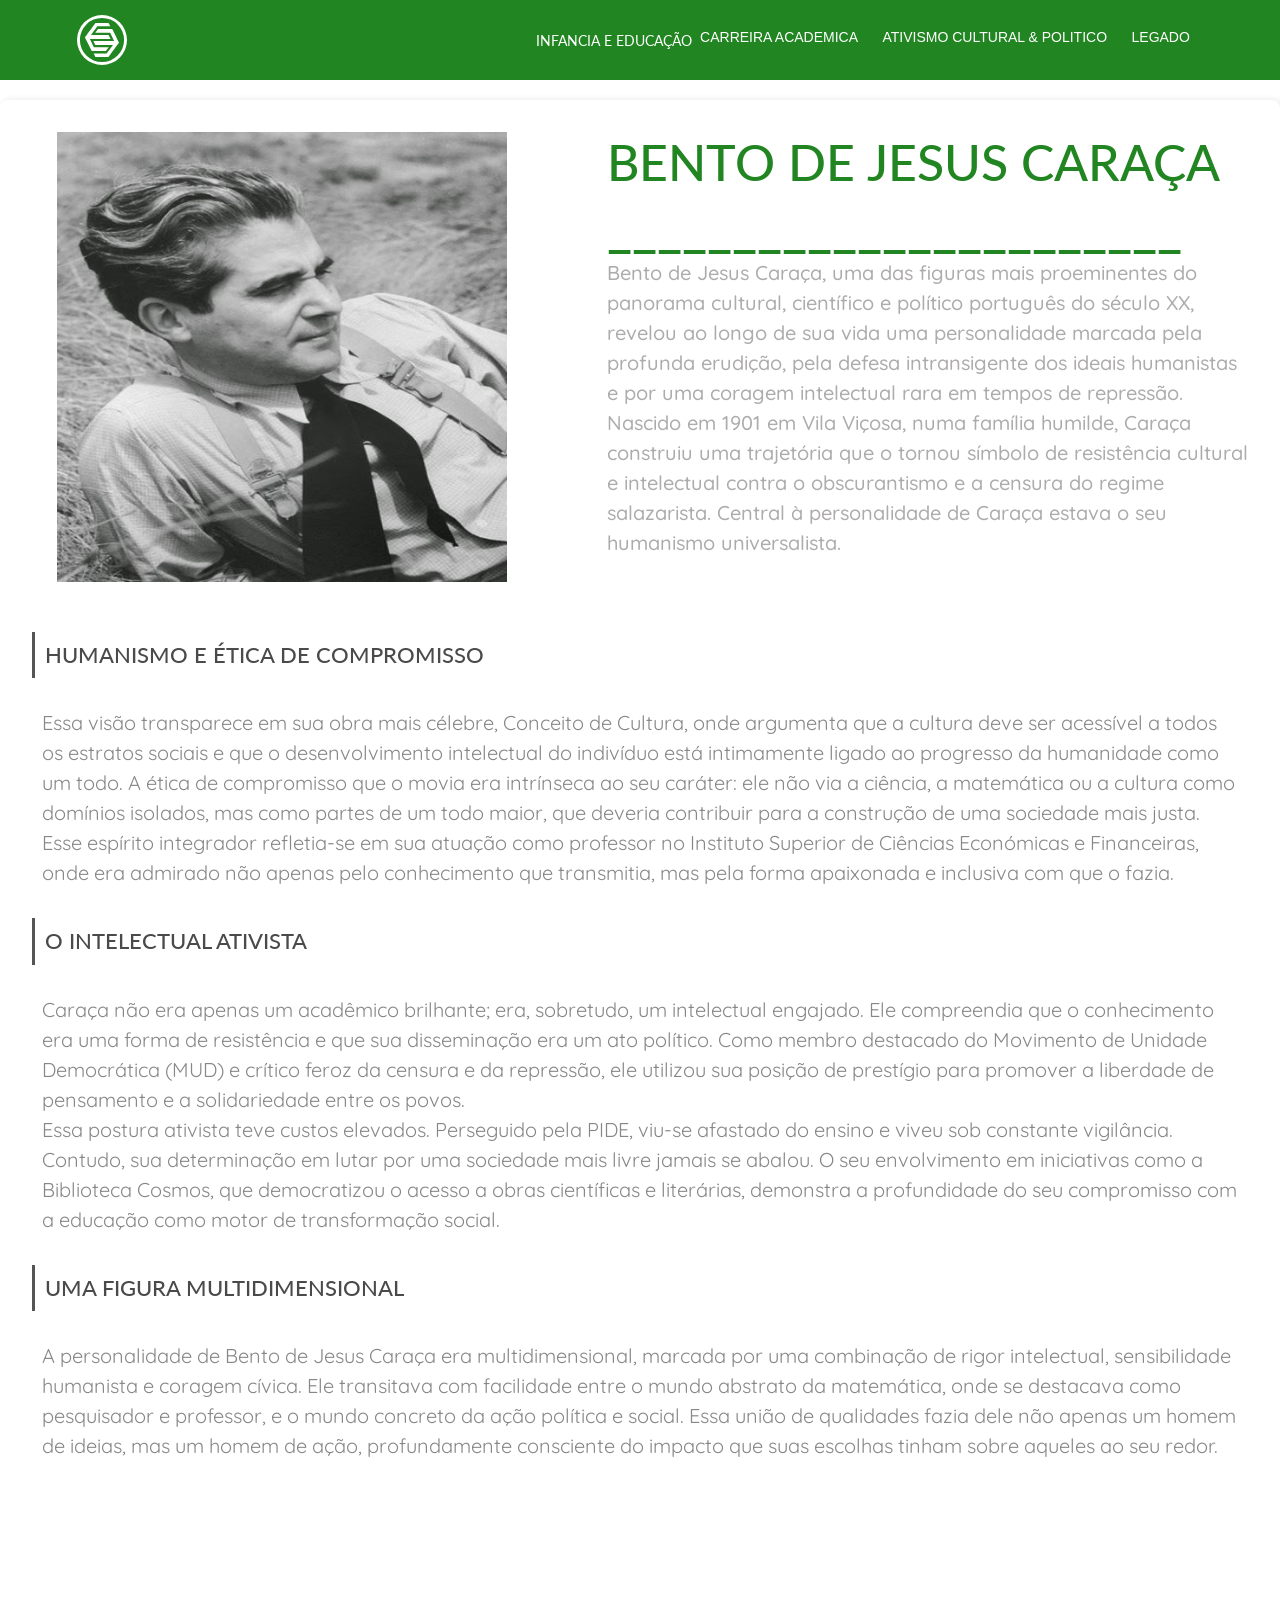
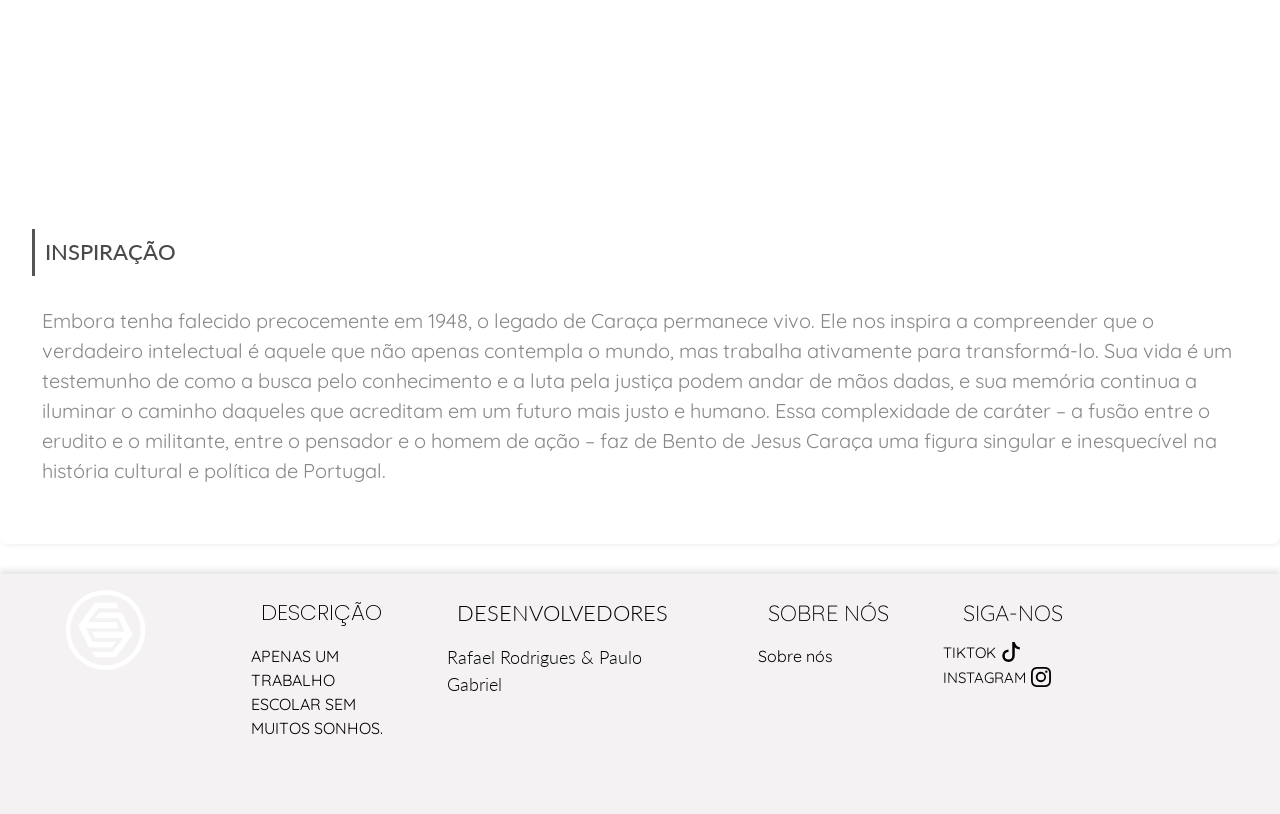
<file: index.html>
<!DOCTYPE html>
<html lang="pt">
<head>
    <meta charset="UTF-8">
    <meta name="viewport" content="width=device-width, initial-scale=1.0">
    <title>BENTO DE JESUS CARAÇA</title>
<link rel="stylesheet" href="footer.css">
<link rel="stylesheet" href="footer_minizado.css">
    <link rel="stylesheet" href="index.css">
    <link rel="shortcut icon" href="epbjc.svg" type="image/x-icon">
    <link href="https://stackpath.bootstrapcdn.com/bootstrap/4.5.2/css/bootstrap.min.css" rel="stylesheet"> <link rel="stylesheet" href="sidebar.css">
     <link rel="stylesheet" href="media_min600.css">
    <link rel="stylesheet" href="media_max600.css">
   <link rel="stylesheet" href="media_1280.css">
    <link href="https://cdnjs.cloudflare.com/ajax/libs/font-awesome/5.15.3/css/all.min.css" rel="stylesheet">
    <style>
 

  #peixe{display:flex;
         width:100%;
       
           font-size:15px;
     #atum2{a{color:#000;}
           margin-left:20px;}
           #atum3{margin-left:20px;
                  
               a{color:#000;}}  
     #atum4{a{color:#000;}}  



        }
.hr{width:260px;
     margin-left:60px;}
        

        #lar {
            padding-left: 750px;
            margin: 20px;
            margin-top: 0;
        }

        nav {
            display: flex;
            align-items: center;
            padding-right: 40px;
            justify-content: space-around;
            text-align: center;
        }

        nav p img {
            cursor: pointer;
            top: 50%;
            left: 8%;
            position: absolute;
            transform: translate(-50%, -50%);
        }

        .cabeçario {
            color: rgb(0, 0, 0);
            text-decoration: none;
            border: 10px;
            padding-bottom: 10px;
            padding: 10px;
            font-size: 14px;
        }

        .cabeçario:hover {
            background-color: rgb(32, 127, 32);
            border-radius: 4px;
        }

        a {
            color: rgb(255, 255, 255);
            text-decoration: none;
        }

a:hover {
            color: rgb(255, 255, 255);
            text-decoration: none;
        }



        h2 {
            font-weight: 400;
            justify-content: center;
            padding: 135px;
        }
    </style>
</head>
<body>
  
     <header id="header">
        <div class="container">
           
           <span id="openBtn">&#9776;</span>
       </div>
       <nav>  <p>
           <a href="index.html">  <img id="cana" src="epbjc.svg" alt=""></a>
           <div id="lar">
                 
                 
               <ul>
                   <li class="dropdown2">
                       <div id="in"><a href="#" class="dropbtn2">INFANCIA E EDUCAÇÃO</a></div>
                      <div class="dropdown-content2">
                       <a href="infancia.html">INFANCIA</a>
                      <a href="educacao.html"> EDUCAÇÃO</a>
                                     </div>
                   </li>
             


                   
                   <il class="cabeçario"> <a href="carreira.html">CARREIRA ACADEMICA</a></il>

                   <il class="cabeçario"> <a href="ativismo.html" target="_top">ATIVISMO CULTURAL & POLITICO</a></il>

                   <il class="cabeçario"> <a href="legado.html">LEGADO</a></il>

                  
                   </ul>
           </div> 
            
       </p>  
       
        
                   
       </nav>
      
   </header>
   
    <main>
         <h1 id="be">BENTO DE JESUS CARAÇA</h1>
        <section id="mam">
            <section id="pri">
    <img id="ha" src="R.jpeg" alt="" >
            </section>
            <section id="pra"> 
                  <img id="ha" src="R.jpeg" alt="" >
            </section>   
            <div id="seg">
                <h1 >BENTO DE JESUS CARAÇA</h1>
                <h2>_______________________</h2>
                <p>
                 
     
                    Bento de Jesus Caraça, uma das figuras mais proeminentes do panorama cultural,   científico e político português do século XX, revelou ao longo de sua vida uma personalidade marcada pela profunda erudição,  pela defesa intransigente dos ideais humanistas e por uma coragem intelectual rara em tempos de repressão.  Nascido em 1901 em Vila Viçosa, numa família humilde, Caraça construiu uma trajetória que o tornou símbolo de resistência cultural  e intelectual contra o obscurantismo e a censura do regime salazarista.
                
               
                   Central à personalidade de Caraça estava o seu humanismo universalista.
                </p>
            </div>
        </section>

        <div id="tri">
            <h3>HUMANISMO E ÉTICA DE COMPROMISSO</h3>
            <p>
                Essa visão transparece em sua obra mais célebre, Conceito de Cultura, onde argumenta que a cultura deve ser acessível a todos os estratos sociais e que o desenvolvimento intelectual do indivíduo está intimamente ligado ao progresso da humanidade como um todo.
    
                A ética de compromisso que o movia era intrínseca ao seu caráter: ele não via a ciência, a matemática ou a cultura como domínios isolados, mas como partes de um todo maior, que deveria contribuir para a construção de uma sociedade mais justa. Esse espírito integrador refletia-se em sua atuação como professor no Instituto Superior de Ciências Económicas e Financeiras, onde era admirado não apenas pelo conhecimento que transmitia, mas pela forma apaixonada e inclusiva com que o fazia.
            </p>
            <h3>O INTELECTUAL ATIVISTA</h3>
            <p>
                Caraça não era apenas um acadêmico brilhante; era, sobretudo, um intelectual engajado. Ele compreendia que o conhecimento era uma forma de resistência e que sua disseminação era um ato político. Como membro destacado do Movimento de Unidade Democrática (MUD) e crítico feroz da censura e da repressão, ele utilizou sua posição de prestígio para promover a liberdade de pensamento e a solidariedade entre os povos. <br>

                Essa postura ativista teve custos elevados. Perseguido pela PIDE, viu-se afastado do ensino e viveu sob constante vigilância. Contudo, sua determinação em lutar por uma sociedade mais livre jamais se abalou. O seu envolvimento em iniciativas como a Biblioteca Cosmos, que democratizou o acesso a obras científicas e literárias, demonstra a profundidade do seu compromisso com a educação como motor de transformação social.
            </p>
            <h3>UMA FIGURA MULTIDIMENSIONAL</h3>
            <p>
                A personalidade de Bento de Jesus Caraça era multidimensional, marcada por uma combinação de rigor intelectual, sensibilidade humanista e coragem cívica. Ele transitava com facilidade entre o mundo abstrato da matemática, onde se destacava como pesquisador e professor, e o mundo concreto da ação política e social. Essa união de qualidades fazia dele não apenas um homem de ideias, mas um homem de ação, profundamente consciente do impacto que suas escolhas tinham sobre aqueles ao seu redor.
            </p>
           <iframe width="560" height="315" src="https://www.youtube.com/embed/xKdWrKOwON8" title="YouTube video player" frameborder="0" allow="accelerometer; autoplay; clipboard-write; encrypted-media; gyroscope; picture-in-picture" allowfullscreen></iframe>
            <h3>INSPIRAÇÃO</h3>
            <p> Embora tenha falecido precocemente em 1948, o legado de Caraça permanece vivo. Ele nos inspira a compreender que o verdadeiro intelectual é aquele que não apenas contempla o mundo, mas trabalha ativamente para transformá-lo. Sua vida é um testemunho de como a busca pelo conhecimento e a luta pela justiça podem andar de mãos dadas, e sua memória continua a iluminar o caminho daqueles que acreditam em um futuro mais justo e humano.
    
                Essa complexidade de caráter – a fusão entre o erudito e o militante, entre o pensador e o homem de ação – faz de Bento de Jesus Caraça uma figura singular e inesquecível na história cultural e política de Portugal.</p>
            
            
        </div>
    </main>

   

<footer id="faa">
    <img id="na" src="epbjc.svg" alt="">
        <div id="lalo">
              <h1 class="gaga">DESCRIÇÃO</h1>
    <p>APENAS UM TRABALHO ESCOLAR SEM MUITOS SONHOS.</p></div>
       
    <div id="lalo2"> 
          <h1 class="gaga">DESENVOLVEDORES</h1>
       <p>Rafael Rodrigues & Paulo Gabriel</p>
    
    </div>
    
        <div id="lalo3"> <h1 class="gaga">SOBRE NÓS</h1>
    <a href="test.html"> <p>Sobre nós </p></a>
    </div>
    
    
        <div id="lalo4">
    
    <h1 id="lml" class="gaga">SIGA-NOS</h1>
    
    <div id="caca">
     <a id="io1" href="itgh.html">
       
          TIKTOK  <img src="tiktok.svg" alt="tiktok da loja">
        
       
    </a>
    
      <a id="io2"  href="itgh.html"> INSTAGRAM<img src="instagram.svg" alt=""></a>
    </div></div>
    
    
        
    </footer>






<footer id="foo">
  <div class="footer-container">
    <div class="footer-section">
      <h1>DESCRIÇÃO</h1>
      <p>APENAS UM TRABALHO ESCOLAR SEM MUITOS SONHOS.</p>
    </div>
    <div class="footer-section">
       <h1 class="gaga">DESENVOLVEDORES</h1>
       <p>Rafael Rodrigues & Paulo Gabriel</p>
    <a href="#"> <p>Sobre nós </p></a>
</div>
     
   
    <div class="footer-section">
      <h1>SIGA-NOS</h1>
      <a href="https://www.tiktok.com/@epbjc">TIKTOK <img src="tiktok.svg" alt="tiktok da loja"></a>
      <a href="https://www.instagram.com/epbjcseixal/">INSTAGRAM <img src="instagram.svg" alt=""></a>
    </div>
  </div>
</footer>

    <script src="he.js"></script>


     <div id="sidebar">
        <a href="javascript:void(0)" id="closeBtn"><i class="fas fa-times"></i></a>
        <a href="index.html">Home</a>
        <a href="carreira.html">Carreira Academica</a>
        <a href="ativismo.html">Ativismo Cultural & Politico</a>
        <a href="legado.html">Legado</a>
        <a class="dropdown-btn">Infancia e Educação <i class="fas fa-chevron-down"></i></a>
        <div class="dropdown-container">
            <a href="infancia.html">Infancia</a>
            <a href="educacao.html"> Educação</a>

        </div>

    <script src="https://code.jquery.com/jquery-3.5.1.slim.min.js"></script>
    <script src="https://cdn.jsdelivr.net/npm/@popperjs/core@2.5.4/dist/umd/popper.min.js"></script>
    <script src="https://stackpath.bootstrapcdn.com/bootstrap/4.5.2/js/bootstrap.min.js"></script>
    <script>
        document.getElementById("openBtn").onclick = function() {
            document.getElementById("sidebar").classList.add("active");
        }
        document.getElementById("closeBtn").onclick = function() {
            document.getElementById("sidebar").classList.remove("active");
        }

        var dropdown = document.getElementsByClassName("dropdown-btn");
        var i;

        for (i = 0; i < dropdown.length; i++) {
            dropdown[i].addEventListener("click", function() {
                this.classList.toggle("active");
                var dropdownContent = this.nextElementSibling;
                if (dropdownContent.style.display === "block") {
                    dropdownContent.style.display = "none";
                } else {
                    dropdownContent.style.display = "block";
                }
            });
        }
    </script>
</body>
</html>
</file>
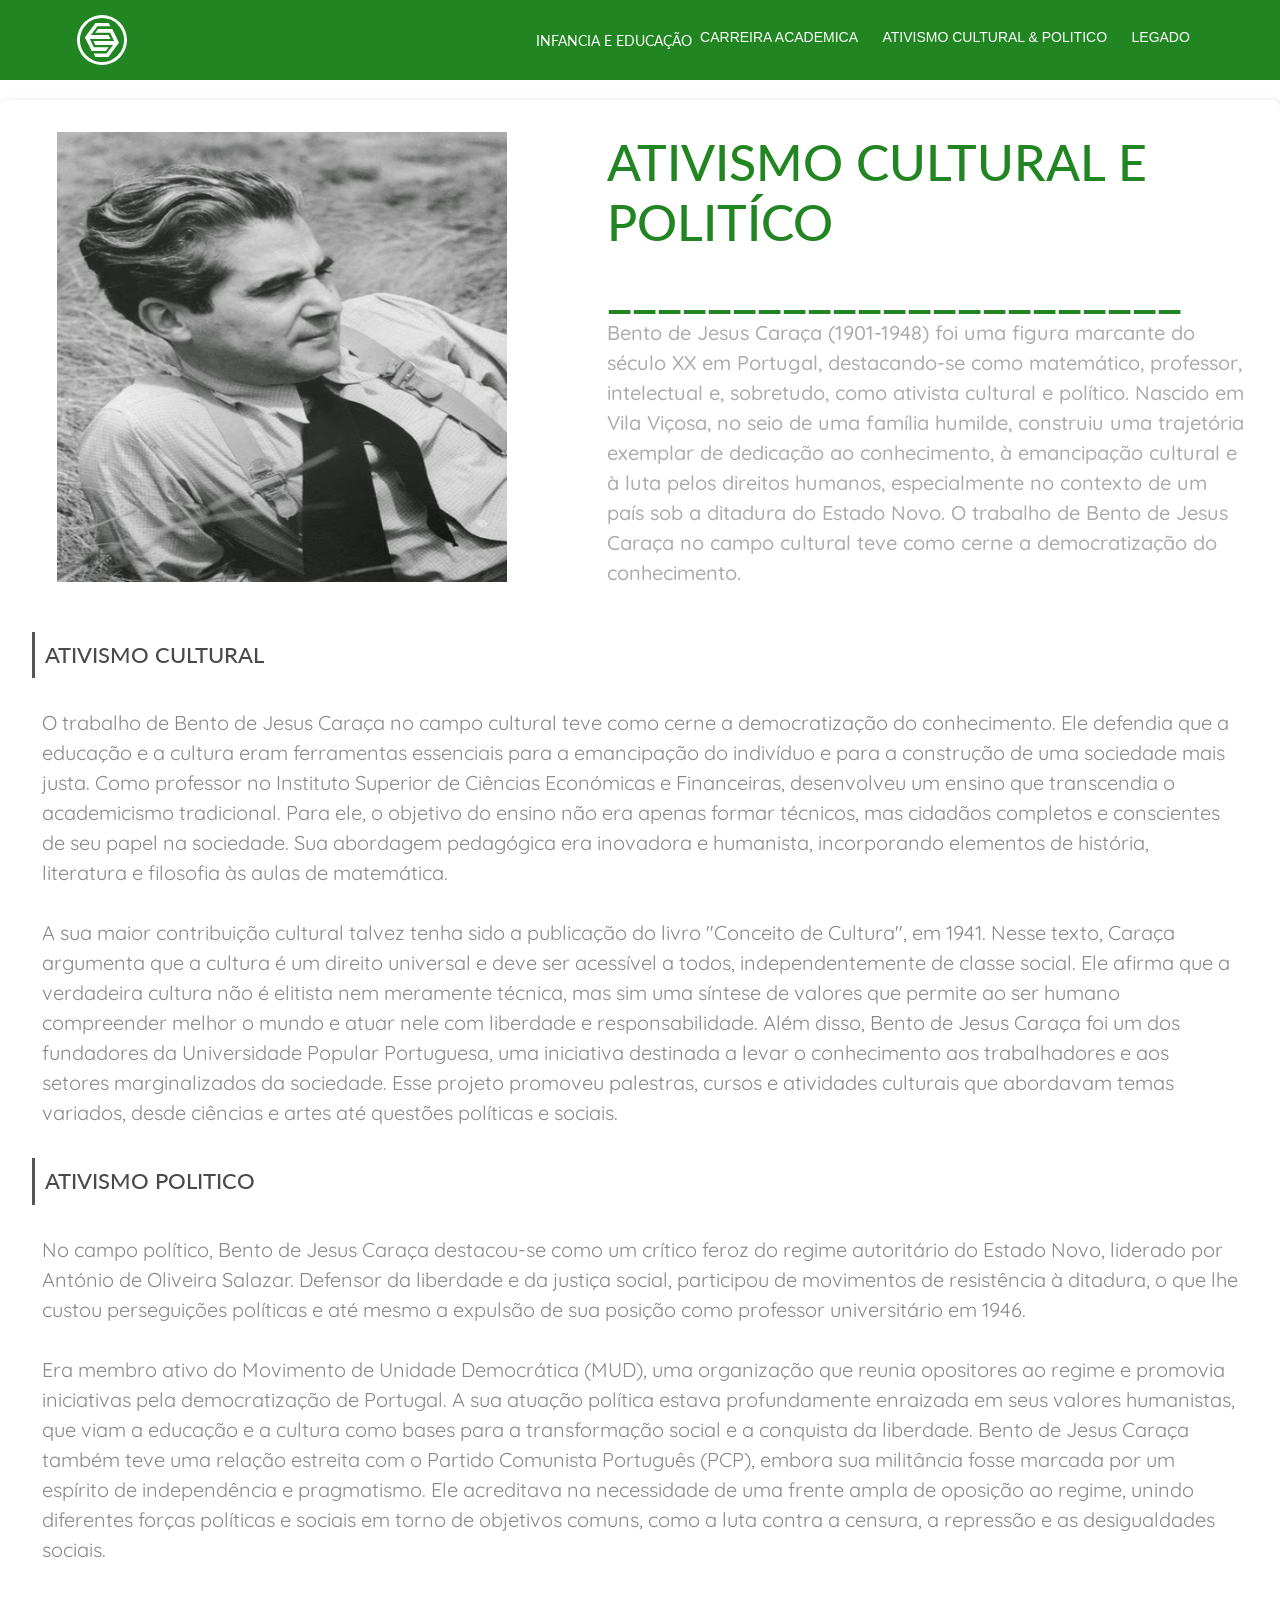
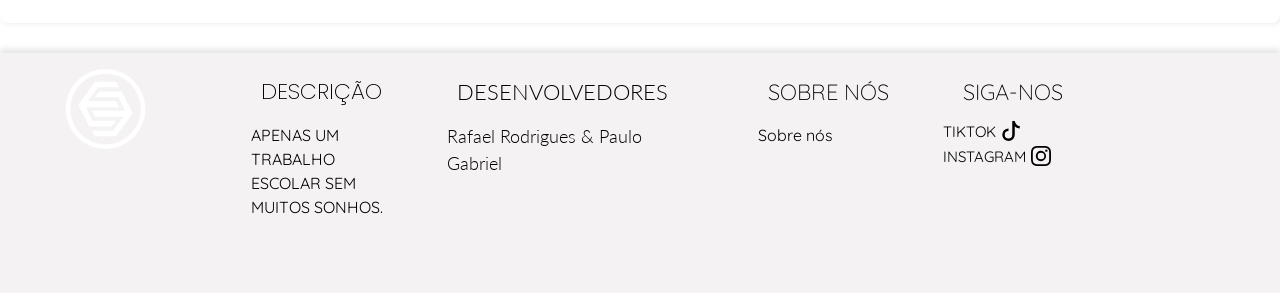
<file: ativismo.html>
<!DOCTYPE html>
<html lang="en">
<head>
    <meta charset="UTF-8">
    <meta name="viewport" content="width=device-width, initial-scale=1.0">
    <title>ATIVISMO CULTURAL E POLITÍCO</title>
    <link rel="stylesheet" href="ativismo.css">
    <link rel="shortcut icon" href="epbjc.svg" type="image/x-icon"><link rel="stylesheet" href="footer.css"> <link rel="stylesheet" href="sidebar.css">
     <link rel="stylesheet" href="media_min600.css">
    <link rel="stylesheet" href="media_max600.css">
   <link rel="stylesheet" href="media_1280.css">
    <link rel="stylesheet" href="footer_minizado.css">
     <link href="https://stackpath.bootstrapcdn.com/bootstrap/4.5.2/css/bootstrap.min.css" rel="stylesheet">
    <link href="https://cdnjs.cloudflare.com/ajax/libs/font-awesome/5.15.3/css/all.min.css" rel="stylesheet">
    <style>
            

  #peixe{display:flex;
         width:100%;
       
           font-size:15px;
     #atum2{a{color:#000;}
           margin-left:20px;}
           #atum3{margin-left:20px;
                  
               a{color:#000;}}  
     #atum4{a{color:#000;}}  



        }
.hr{width:260px;
     margin-left:60px;}
        

        #lar {
            padding-left: 750px;
            margin: 20px;
            margin-top: 0;
        }

        nav {
            display: flex;
            align-items: center;
            padding-right: 40px;
            justify-content: space-around;
            text-align: center;
        }

        nav p img {
            cursor: pointer;
            top: 50%;
            left: 8%;
            position: absolute;
            transform: translate(-50%, -50%);
        }

        .cabeçario {
            color: rgb(0, 0, 0);
            text-decoration: none;
            border: 10px;
            padding-bottom: 10px;
            padding: 10px;
            font-size: 14px;
        }

        .cabeçario:hover {
            background-color: rgb(32, 127, 32);
            border-radius: 4px;
        }

        a {
            color: rgb(255, 255, 255);
            text-decoration: none;
        }

a:hover {
            color: rgb(255, 255, 255);
            text-decoration: none;
        }



        h2 {
            font-weight: 400;
            justify-content: center;
            padding: 135px;
        }
    </style>
</head>
<body>
    <header id="header">
         <div class="container">
            
            <span id="openBtn">&#9776;</span>
        </div>
        <nav>  <p>
            <a href="index.html">  <img id="cana" src="epbjc.svg" alt=""></a>
            <div id="lar">
                  
                  
                <ul>
                    <li class="dropdown2">
                        <div id="in"><a href="#" class="dropbtn2">INFANCIA E EDUCAÇÃO</a></div>
                       <div class="dropdown-content2">
                        <a href="infancia.html">INFANCIA</a>
                       <a href="educacao.html"> EDUCAÇÃO</a>
                                      </div>
                    </li>
              


                    
                    <il class="cabeçario"> <a href="carreira.html">CARREIRA ACADEMICA</a></il>

                    <il class="cabeçario"> <a href="ativismo.html" target="_top">ATIVISMO CULTURAL & POLITICO</a></il>

                    <il class="cabeçario"> <a href="legado.html">LEGADO</a></il>

                   
                    </ul>
            </div> 
             
        </p>  
        
         
                    
        </nav>
       
    </header> 
<main>
    <section id="mam">
<section id="pri"><img id="ha" src="R.jpeg" alt=""></section>
        <section id="pra"><img id="ha" src="R.jpeg" alt="">
            <h1 id="be" >ATIVISMO CULTURAL  </h1></section>
<div id="seg">
    <h1>ATIVISMO CULTURAL E POLITÍCO</h1>
    <h2>_______________________</h2>
    <p>

        Bento de Jesus Caraça (1901-1948) foi uma figura marcante do século XX em Portugal, destacando-se como matemático, professor, intelectual e, sobretudo, como ativista cultural e político. Nascido em Vila Viçosa, no seio de uma família humilde, construiu uma trajetória exemplar de dedicação ao conhecimento, à emancipação cultural e à luta pelos direitos humanos, especialmente no contexto de um país sob a ditadura do Estado Novo.
        O trabalho de Bento de Jesus Caraça no campo cultural teve como cerne a democratização do conhecimento.</p>
</div>


    </section>
    <div id="tri">
        <h3>ATIVISMO CULTURAL</h3>
        <p>
            O trabalho de Bento de Jesus Caraça no campo cultural teve como cerne a democratização do conhecimento. Ele defendia que a educação e a cultura eram ferramentas essenciais para a emancipação do indivíduo e para a construção de uma sociedade mais justa.
            
            Como professor no Instituto Superior de Ciências Económicas e Financeiras, desenvolveu um ensino que transcendia o academicismo tradicional. Para ele, o objetivo do ensino não era apenas formar técnicos, mas cidadãos completos e conscientes de seu papel na sociedade. Sua abordagem pedagógica era inovadora e humanista, incorporando elementos de história, literatura e filosofia às aulas de matemática. <br> <br>
            A sua maior contribuição cultural talvez tenha sido a publicação do livro "Conceito de Cultura", em 1941. Nesse texto, Caraça argumenta que a cultura é um direito universal e deve ser acessível a todos, independentemente de classe social. Ele afirma que a verdadeira cultura não é elitista nem meramente técnica, mas sim uma síntese de valores que permite ao ser humano compreender melhor o mundo e atuar nele com liberdade e responsabilidade.

Além disso, Bento de Jesus Caraça foi um dos fundadores da Universidade Popular Portuguesa, uma iniciativa destinada a levar o conhecimento aos trabalhadores e aos setores marginalizados da sociedade. Esse projeto promoveu palestras, cursos e atividades culturais que abordavam temas variados, desde ciências e artes até questões políticas e sociais.
            </p>

           <h3>ATIVISMO POLITICO</h3>
        <p>
            No campo político, Bento de Jesus Caraça destacou-se como um crítico feroz do regime autoritário do Estado Novo, liderado por António de Oliveira Salazar. Defensor da liberdade e da justiça social, participou de movimentos de resistência à ditadura, o que lhe custou perseguições políticas e até mesmo a expulsão de sua posição como professor universitário em 1946. <br> <br>
            
            Era membro ativo do Movimento de Unidade Democrática (MUD), uma organização que reunia opositores ao regime e promovia iniciativas pela democratização de Portugal. A sua atuação política estava profundamente enraizada em seus valores humanistas, que viam a educação e a cultura como bases para a transformação social e a conquista da liberdade. 
            
            Bento de Jesus Caraça também teve uma relação estreita com o Partido Comunista Português (PCP), embora sua militância fosse marcada por um espírito de independência e pragmatismo. Ele acreditava na necessidade de uma frente ampla de oposição ao regime, unindo diferentes forças políticas e sociais em torno de objetivos comuns, como a luta contra a censura, a repressão e as desigualdades sociais.</p> 

    </div>
</main>






<footer id="faa">
    <img id="na" src="epbjc.svg" alt="">
        <div id="lalo">
              <h1 class="gaga">DESCRIÇÃO</h1>
    <p>APENAS UM TRABALHO ESCOLAR SEM MUITOS SONHOS.</p></div>
       
    <div id="lalo2"> 
          <h1 class="gaga">DESENVOLVEDORES</h1>
       <p>Rafael Rodrigues & Paulo Gabriel</p>
    </div>
    
        <div id="lalo3"> <h1 class="gaga">SOBRE NÓS</h1>
    <a href="test.html"> <p>Sobre nós </p></a>
    </div>
    
    
        <div id="lalo4">
    
    <h1 id="lml" class="gaga">SIGA-NOS</h1>
    
    <div id="caca">
     <a id="io1" href="itgh.html">
       
          TIKTOK  <img src="tiktok.svg" alt="tiktok da loja">
        
       
    </a>
    
      <a id="io2"  href="itgh.html"> INSTAGRAM<img src="instagram.svg" alt=""></a>
    </div></div>
    
    
        
    </footer>

<footer id="foo">
  <div class="footer-container">
    <div class="footer-section">
      <h1>DESCRIÇÃO</h1>
      <p>APENAS UM TRABALHO ESCOLAR SEM MUITOS SONHOS.</p>
    </div>
    <div class="footer-section">
       <h1 class="gaga">DESENVOLVEDORES</h1>
       <p>Rafael Rodrigues & Paulo Gabriel</p>
    <a href="test.html"> <p>Sobre nós </p></a>
</div>
     
   
    <div class="footer-section">
      <h1>SIGA-NOS</h1>
      <a href="https://www.tiktok.com/@epbjc">TIKTOK <img src="tiktok.svg" alt="tiktok da loja"></a>
      <a href="https://www.instagram.com/epbjcseixal/">INSTAGRAM <img src="instagram.svg" alt=""></a>
    </div>
  </div>
</footer>


    <script src="he.js"></script>

    
    <div id="sidebar">
        <a href="javascript:void(0)" id="closeBtn"><i class="fas fa-times"></i></a>
        <a href="index.html">Home</a>
        <a href="carreira.html">Carreira Academica</a>
        <a href="ativismo.html">Ativismo Cultural & Politico</a>
        <a href="legado.html">Legado</a>
        <a class="dropdown-btn">Infancia e Educação <i class="fas fa-chevron-down"></i></a>
        <div class="dropdown-container">
            <a href="infancia.html">Infancia</a>
            <a href="educacao.html"> Educação</a>

        </div>
    </div>

    <script src="https://code.jquery.com/jquery-3.5.1.slim.min.js"></script>
    <script src="https://cdn.jsdelivr.net/npm/@popperjs/core@2.5.4/dist/umd/popper.min.js"></script>
    <script src="https://stackpath.bootstrapcdn.com/bootstrap/4.5.2/js/bootstrap.min.js"></script>
    <script>
        document.getElementById("openBtn").onclick = function() {
            document.getElementById("sidebar").classList.add("active");
        }
        document.getElementById("closeBtn").onclick = function() {
            document.getElementById("sidebar").classList.remove("active");
        }

        var dropdown = document.getElementsByClassName("dropdown-btn");
        var i;

        for (i = 0; i < dropdown.length; i++) {
            dropdown[i].addEventListener("click", function() {
                this.classList.toggle("active");
                var dropdownContent = this.nextElementSibling;
                if (dropdownContent.style.display === "block") {
                    dropdownContent.style.display = "none";
                } else {
                    dropdownContent.style.display = "block";
                }
            });
        }
    </script>

</body>
</html>
</file>
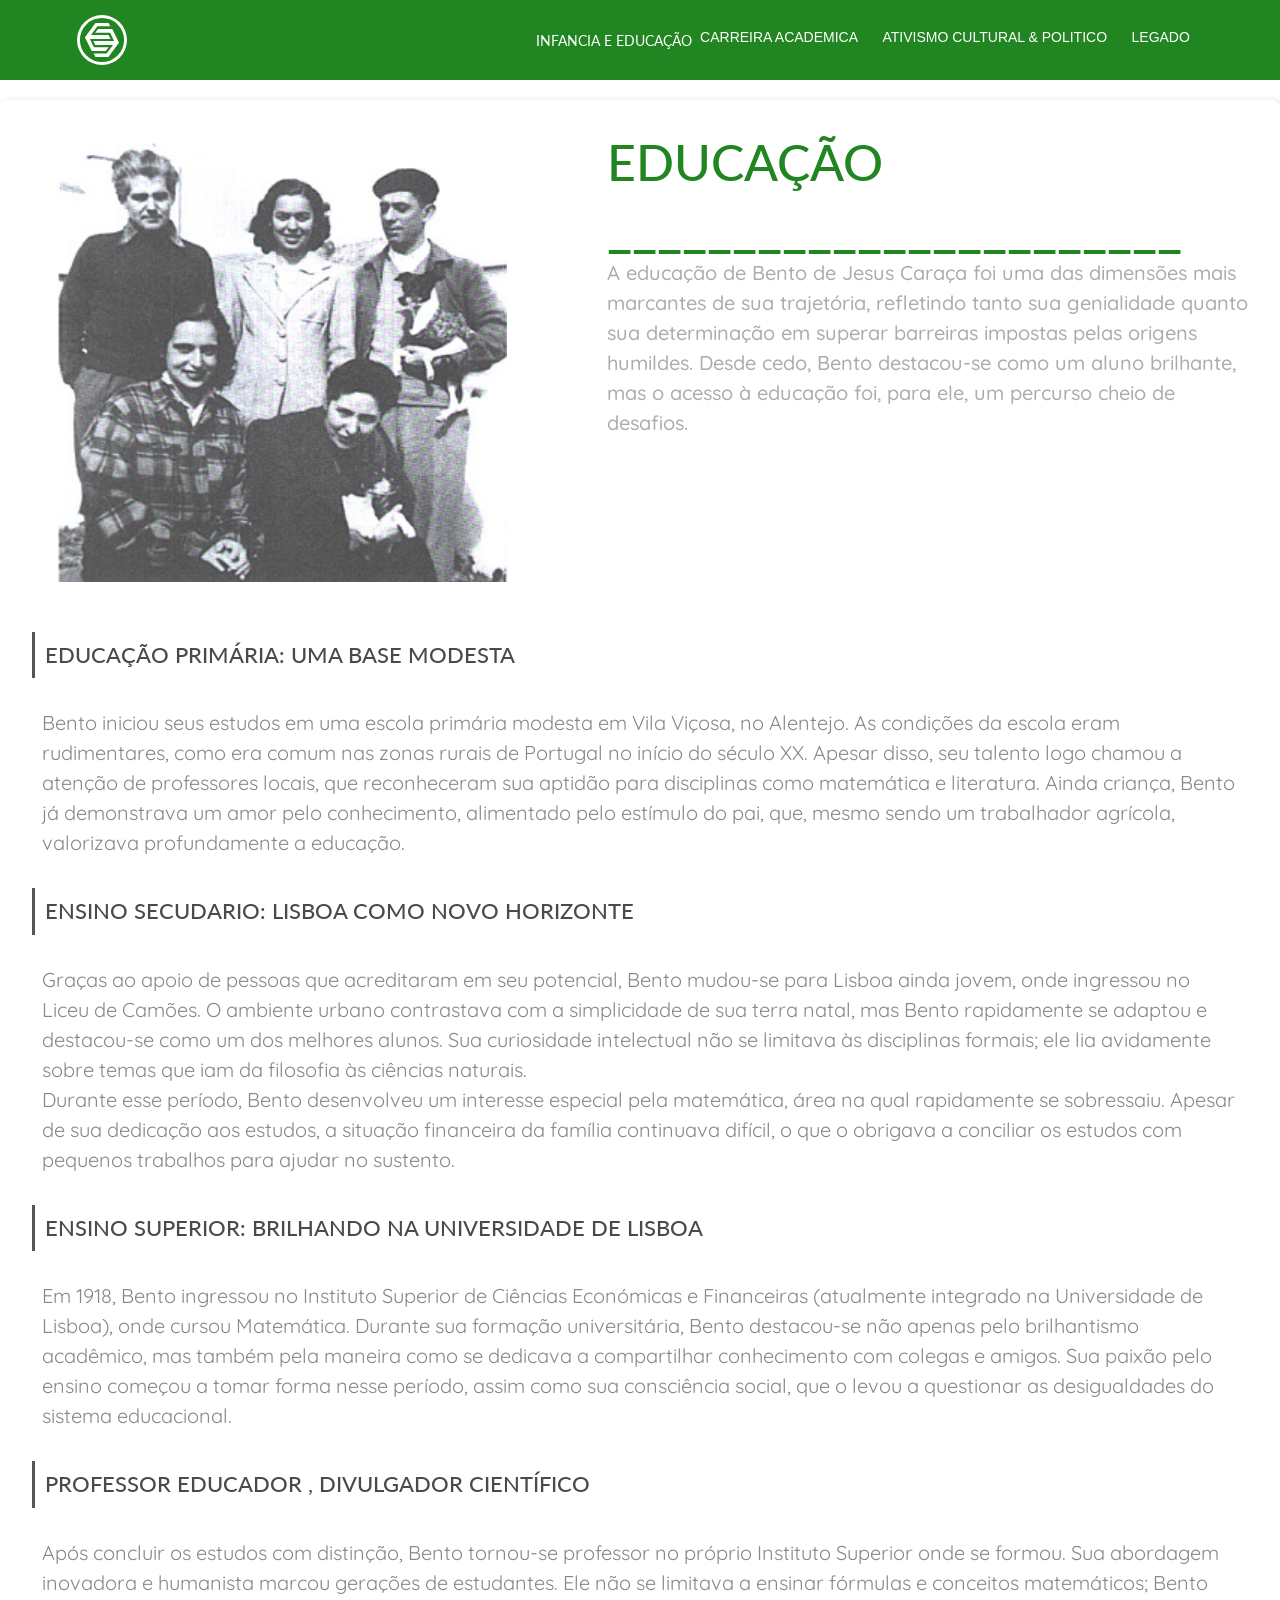
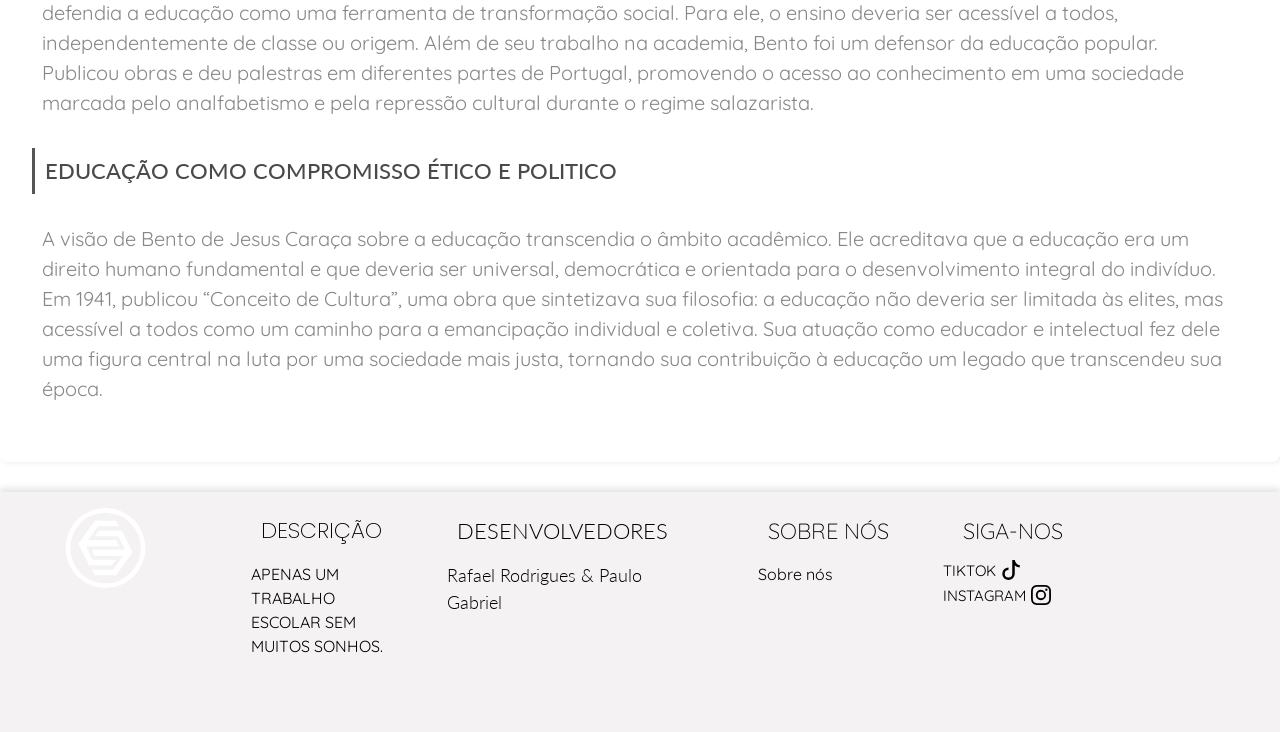
<file: educacao.html>
<!DOCTYPE html>
<html lang="en">
<head>
    <meta charset="UTF-8">
    <meta name="viewport" content="width=device-width, initial-scale=1.0">
    <title>EDUCAÇÃO</title><link rel="stylesheet" href="footer.css">
    <link rel="stylesheet" href="footer_minizado.css">
    <link rel="stylesheet" href="educacao.css">
     <link href="https://stackpath.bootstrapcdn.com/bootstrap/4.5.2/css/bootstrap.min.css" rel="stylesheet">
    <link href="https://cdnjs.cloudflare.com/ajax/libs/font-awesome/5.15.3/css/all.min.css" rel="stylesheet">
   <link rel="stylesheet" href="sidebar.css">
    <link rel="stylesheet" href="media_min600.css">
    <link rel="stylesheet" href="media_max600.css">
   <link rel="stylesheet" href="media_1280.css">
    <style>
           
  #peixe{display:flex;
         width:100%;
       
           font-size:15px;
     #atum2{a{color:#000;}
           margin-left:20px;}
           #atum3{margin-left:20px;
                  
               a{color:#000;}}  
     #atum4{a{color:#000;}}  



        }
.hr{width:260px;
     margin-left:60px;}
        

        #lar {
            padding-left: 750px;
            margin: 20px;
            margin-top: 0;
        }

        nav {
            display: flex;
            align-items: center;
            padding-right: 40px;
            justify-content: space-around;
            text-align: center;
        }

        nav p img {
            cursor: pointer;
            top: 50%;
            left: 8%;
            position: absolute;
            transform: translate(-50%, -50%);
        }

        .cabeçario {
            color: rgb(0, 0, 0);
            text-decoration: none;
            border: 10px;
            padding-bottom: 10px;
            padding: 10px;
            font-size: 14px;
        }

        .cabeçario:hover {
            background-color: rgb(32, 127, 32);
            border-radius: 4px;
        }

        a {
            color: rgb(255, 255, 255);
            text-decoration: none;
        }

a:hover {
            color: rgb(255, 255, 255);
            text-decoration: none;
        }



        h2 {
            font-weight: 400;
            justify-content: center;
            padding: 135px;
        }
    </style>
</head>
<body>
    <header id="header">
        <div class="container">
           
           <span id="openBtn">&#9776;</span>
       </div>
       <nav>  <p>
           <a href="index.html">  <img id="cana" src="epbjc.svg" alt=""></a>
           <div id="lar">
                 
                 
               <ul>
                   <li class="dropdown2">
                       <div id="in"><a href="#" class="dropbtn2">INFANCIA E EDUCAÇÃO</a></div>
                      <div class="dropdown-content2">
                       <a href="infancia.html">INFANCIA</a>
                      <a href="educacao.html"> EDUCAÇÃO</a>
                                     </div>
                   </li>
             


                   
                   <il class="cabeçario"> <a href="carreira.html">CARREIRA ACADEMICA</a></il>

                   <il class="cabeçario"> <a href="ativismo.html" target="_top">ATIVISMO CULTURAL & POLITICO</a></il>

                   <il class="cabeçario"> <a href="legado.html">LEGADO</a></il>

                  
                   </ul>
           </div> 
            
       </p>  
       
        
                   
       </nav>
      
   </header>
<main>
    <section id="mam">
<section id="pri"><img id="ha" src="caraca5.jpg" alt=""></section><section id="pra"><img id="ha" src="caraca5.jpg" alt="">    <h1 id="be">EDUCAÇÃO</h1></section>
    
<div id="seg">
    <h1>EDUCAÇÃO</h1>
    <h2>_______________________</h2>
    <p>

        A educação de Bento de Jesus Caraça foi uma das dimensões mais marcantes de sua trajetória, refletindo tanto sua genialidade quanto sua determinação em superar barreiras impostas pelas origens humildes. Desde cedo, Bento destacou-se como um aluno brilhante, mas o acesso à educação foi, para ele, um percurso cheio de desafios.

</p>
</div>


    </section>
    <div id="tri">
        <h3>EDUCAÇÃO PRIMÁRIA: UMA BASE MODESTA</h3>
        <p>
            Bento iniciou seus estudos em uma escola primária modesta em Vila Viçosa, no Alentejo. As condições da escola eram rudimentares, como era comum nas zonas rurais de Portugal no início do século XX. Apesar disso, seu talento logo chamou a atenção de professores locais, que reconheceram sua aptidão para disciplinas como matemática e literatura. Ainda criança, Bento já demonstrava um amor pelo conhecimento, alimentado pelo estímulo do pai, que, mesmo sendo um trabalhador agrícola, valorizava profundamente a educação.</p>

           <h3>ENSINO SECUDARIO: LISBOA COMO NOVO HORIZONTE</h3>
        <p>
            Graças ao apoio de pessoas que acreditaram em seu potencial, Bento mudou-se para Lisboa ainda jovem, onde ingressou no Liceu de Camões. O ambiente urbano contrastava com a simplicidade de sua terra natal, mas Bento rapidamente se adaptou e destacou-se como um dos melhores alunos. Sua curiosidade intelectual não se limitava às disciplinas formais; ele lia avidamente sobre temas que iam da filosofia às ciências naturais.
<br>
            Durante esse período, Bento desenvolveu um interesse especial pela matemática, área na qual rapidamente se sobressaiu. Apesar de sua dedicação aos estudos, a situação financeira da família continuava difícil, o que o obrigava a conciliar os estudos com pequenos trabalhos para ajudar no sustento.</p> 


<h3>ENSINO SUPERIOR: BRILHANDO NA UNIVERSIDADE DE LISBOA</h3>
<p>
    Em 1918, Bento ingressou no Instituto Superior de Ciências Económicas e Financeiras (atualmente integrado na Universidade de Lisboa), onde cursou Matemática. Durante sua formação universitária, Bento destacou-se não apenas pelo brilhantismo acadêmico, mas também pela maneira como se dedicava a compartilhar conhecimento com colegas e amigos. Sua paixão pelo ensino começou a tomar forma nesse período, assim como sua consciência social, que o levou a questionar as desigualdades do sistema educacional.</p>



<h3>PROFESSOR EDUCADOR , DIVULGADOR CIENTÍFICO</h3>
<p>

Após concluir os estudos com distinção, Bento tornou-se professor no próprio Instituto Superior onde se formou. Sua abordagem inovadora e humanista marcou gerações de estudantes. Ele não se limitava a ensinar fórmulas e conceitos matemáticos; Bento defendia a educação como uma ferramenta de transformação social. Para ele, o ensino deveria ser acessível a todos, independentemente de classe ou origem.

Além de seu trabalho na academia, Bento foi um defensor da educação popular. Publicou obras e deu palestras em diferentes partes de Portugal, promovendo o acesso ao conhecimento em uma sociedade marcada pelo analfabetismo e pela repressão cultural durante o regime salazarista.
</p>
<h3>EDUCAÇÃO COMO COMPROMISSO ÉTICO E POLITICO</h3>
<p>A visão de Bento de Jesus Caraça sobre a educação transcendia o âmbito acadêmico. Ele acreditava que a educação era um direito humano fundamental e que deveria ser universal, democrática e orientada para o desenvolvimento integral do indivíduo. Em 1941, publicou “Conceito de Cultura”, uma obra que sintetizava sua filosofia: a educação não deveria ser limitada às elites, mas acessível a todos como um caminho para a emancipação individual e coletiva.

Sua atuação como educador e intelectual fez dele uma figura central na luta por uma sociedade mais justa, tornando sua contribuição à educação um legado que transcendeu sua época.</p>

    </div>
</main>


 

<footer id="faa">
    <img id="na" src="epbjc.svg" alt="">
        <div id="lalo">
              <h1 class="gaga">DESCRIÇÃO</h1>
    <p>APENAS UM TRABALHO ESCOLAR SEM MUITOS SONHOS.</p></div>
       
    <div id="lalo2"> 
          <h1 class="gaga">DESENVOLVEDORES</h1>
       <p>Rafael Rodrigues & Paulo Gabriel</p>
    
    </div>
    
        <div id="lalo3"> <h1 class="gaga">SOBRE NÓS</h1>
    <a href="test.html"> <p>Sobre nós </p></a>
    </div>
    
    
        <div id="lalo4">
    
    <h1 id="lml" class="gaga">SIGA-NOS</h1>
    
    <div id="caca">
     <a id="io1" href="itgh.html">
       
          TIKTOK  <img src="tiktok.svg" alt="tiktok da loja">
        
       
    </a>
    
      <a id="io2"  href="itgh.html"> INSTAGRAM<img src="instagram.svg" alt=""></a>
    </div></div>
    
    
        
    </footer>
   


<footer id="foo">
  <div class="footer-container">
    <div class="footer-section">
      <h1>DESCRIÇÃO</h1>
      <p>APENAS UM TRABALHO ESCOLAR SEM MUITOS SONHOS.</p>
    </div>
    <div class="footer-section">
      <h1 class="gaga">DESENVOLVEDORES</h1>
       <p>Rafael Rodrigues & Paulo Gabriel</p>
    <a href="test.html"> <p>Sobre nós </p></a>
</div>
     
   
    <div class="footer-section">
      <h1>SIGA-NOS</h1>
      <a href="https://www.tiktok.com/@epbjc">TIKTOK <img src="tiktok.svg" alt="tiktok da loja"></a>
      <a href="https://www.instagram.com/epbjcseixal/">INSTAGRAM <img src="instagram.svg" alt=""></a>
    </div>
  </div>
</footer>



    <script src="he.js"></script>

    <section id=""></section>
    <div id="sidebar">
        <a href="javascript:void(0)" id="closeBtn"><i class="fas fa-times"></i></a>
        <a href="index.html">Home</a>
        <a href="carreira.html">Carreira Academica</a>
        <a href="ativismo.html">Ativismo Cultural & Politico</a>
        <a href="legado.html">Legado</a>
        <a class="dropdown-btn">Infancia e Educação <i class="fas fa-chevron-down"></i></a>
        <div class="dropdown-container">
            <a href="infancia.html">Infancia</a>
            <a href="educacao.html"> Educação</a>

        </div>
    </div>

    <script src="https://code.jquery.com/jquery-3.5.1.slim.min.js"></script>
    <script src="https://cdn.jsdelivr.net/npm/@popperjs/core@2.5.4/dist/umd/popper.min.js"></script>
    <script src="https://stackpath.bootstrapcdn.com/bootstrap/4.5.2/js/bootstrap.min.js"></script>
    <script>
        document.getElementById("openBtn").onclick = function() {
            document.getElementById("sidebar").classList.add("active");
        }
        document.getElementById("closeBtn").onclick = function() {
            document.getElementById("sidebar").classList.remove("active");
        }

        var dropdown = document.getElementsByClassName("dropdown-btn");
        var i;

        for (i = 0; i < dropdown.length; i++) {
            dropdown[i].addEventListener("click", function() {
                this.classList.toggle("active");
                var dropdownContent = this.nextElementSibling;
                if (dropdownContent.style.display === "block") {
                    dropdownContent.style.display = "none";
                } else {
                    dropdownContent.style.display = "block";
                }
            });
        }
    </script>



</body>
</html>
</file>
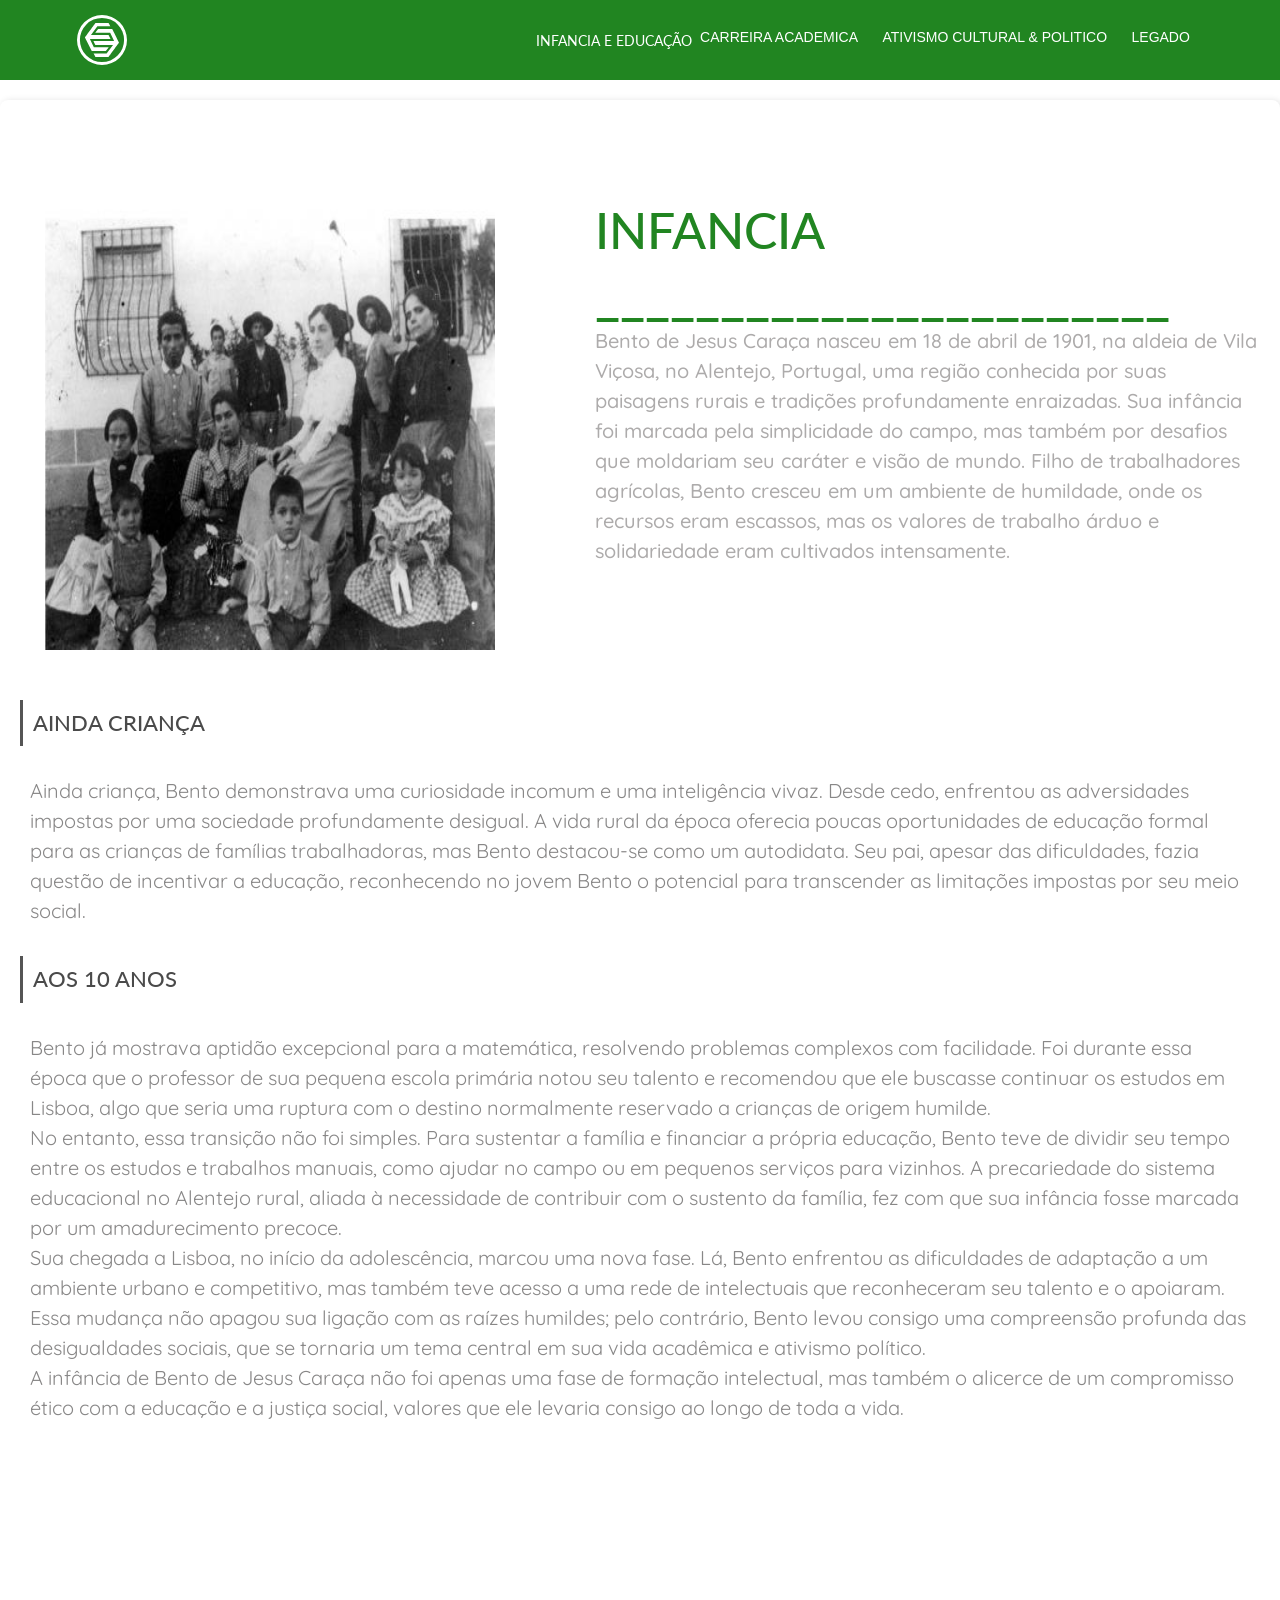
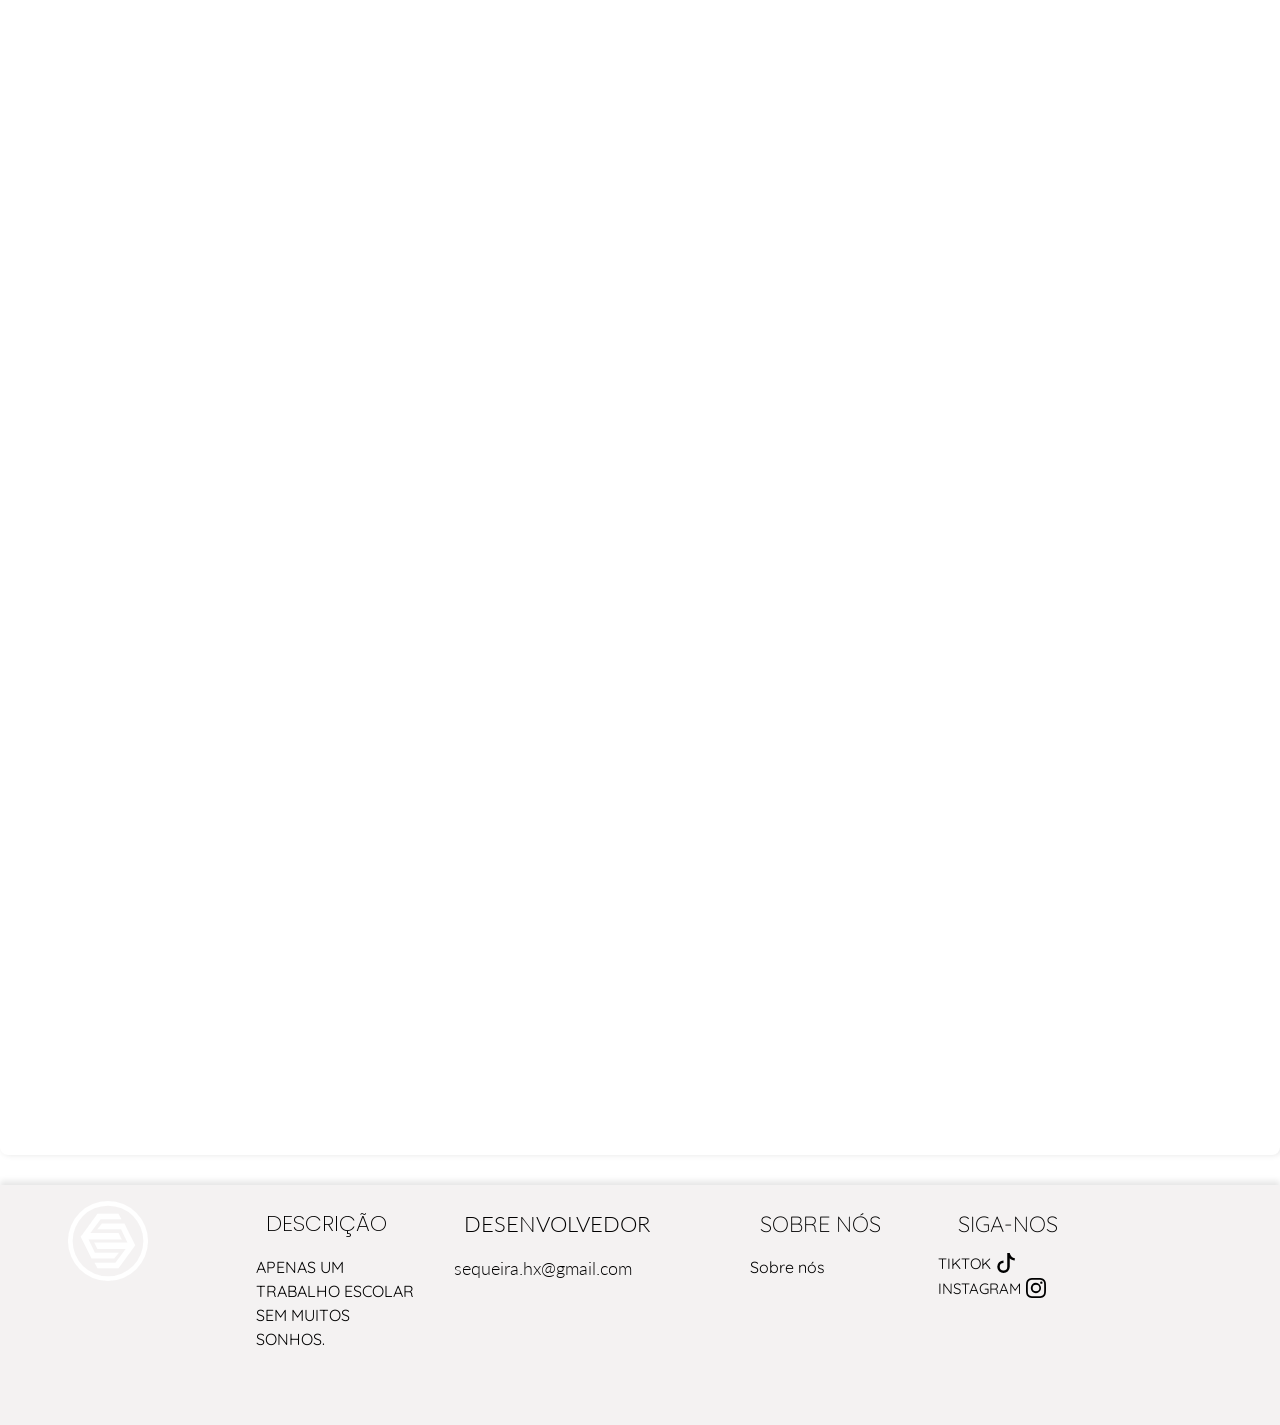
<file: infancia.html>
<!DOCTYPE html>
<html lang="en">
<head>
    <meta charset="UTF-8">
    <meta name="viewport" content="width=device-width, initial-scale=1.0">
    <title>INFANCIA</title>
    <link rel="stylesheet" href="legado.css">
    <link rel="shortcut icon" href="epbjc.svg" type="image/x-icon"><link rel="stylesheet" href="footer.css">
    <link rel="stylesheet" href="sidebar.css">
    <link rel="stylesheet" href="footer_minizado.css">
<link href="https://stackpath.bootstrapcdn.com/bootstrap/4.5.2/css/bootstrap.min.css" rel="stylesheet">
    <link href="https://cdnjs.cloudflare.com/ajax/libs/font-awesome/5.15.3/css/all.min.css" rel="stylesheet">
     <link rel="stylesheet" href="media_min600.css">
    <link rel="stylesheet" href="media_max600.css">
   <link rel="stylesheet" href="media_1280.css">
    <style>
       
  #peixe{display:flex;
         width:100%;
       
           font-size:15px;
     #atum2{a{color:#000;}
           margin-left:20px;}
           #atum3{margin-left:20px;
                  
               a{color:#000;}}  
     #atum4{a{color:#000;}}  



        }
.hr{width:260px;
     margin-left:60px;}
        

        #lar {
            padding-left: 750px;
            margin: 20px;
            margin-top: 0;
        }

        nav {
            display: flex;
            align-items: center;
            padding-right: 40px;
            justify-content: space-around;
            text-align: center;
        }

        nav p img {
            cursor: pointer;
            top: 50%;
            left: 8%;
            position: absolute;
            transform: translate(-50%, -50%);
        }

        .cabeçario {
            color: rgb(0, 0, 0);
            text-decoration: none;
            border: 10px;
            padding-bottom: 10px;
            padding: 10px;
            font-size: 14px;
        }

        .cabeçario:hover {
            background-color: rgb(32, 127, 32);
            border-radius: 4px;
        }

        a {
            color: rgb(255, 255, 255);
            text-decoration: none;
        }

a:hover {
            color: rgb(255, 255, 255);
            text-decoration: none;
        }



        h2 {
            font-weight: 400;
            justify-content: center;
            padding: 135px;
        }
    </style>
</head>
<body>
    <header id="header">
        <div class="container">
           
           <span id="openBtn">&#9776;</span>
       </div>
       <nav>  <p>
           <a href="index.html">  <img id="cana" src="epbjc.svg" alt=""></a>
           <div id="lar">
                 
                 
               <ul>
                   <li class="dropdown2">
                       <div id="in"><a href="#" class="dropbtn2">INFANCIA E EDUCAÇÃO</a></div>
                      <div class="dropdown-content2">
                       <a href="infancia.html">INFANCIA</a>
                      <a href="educacao.html"> EDUCAÇÃO</a>
                                     </div>
                   </li>
             


                   
                   <il class="cabeçario"> <a href="carreira.html">CARREIRA ACADEMICA</a></il>

                   <il class="cabeçario"> <a href="ativismo.html" target="_top">ATIVISMO CULTURAL & POLITICO</a></il>

                   <il class="cabeçario"> <a href="legado.html">LEGADO</a></il>

                  
                   </ul>
           </div> 
            
       </p>  
       
        
                   
       </nav>
      
   </header>

<main>
    <section id="mam">
<section id="pri"><img id="ha" src="BJC_Herdade.jpg" alt=""></section>
        <section id="pra"><img id="ha" src="BJC_Herdade.jpg" alt="">
            <h1 id="be">INFANCIA</h1>
        </section>
        
<div id="seg">
    <h1>INFANCIA</h1>
    <h2>_______________________</h2>
    <p>

        Bento de Jesus Caraça nasceu em 18 de abril de 1901, na aldeia de Vila Viçosa, no Alentejo, Portugal, uma região conhecida por suas paisagens rurais e tradições profundamente enraizadas. Sua infância foi marcada pela simplicidade do campo, mas também por desafios que moldariam seu caráter e visão de mundo. Filho de trabalhadores agrícolas, Bento cresceu em um ambiente de humildade, onde os recursos eram escassos, mas os valores de trabalho árduo e solidariedade eram cultivados intensamente.</p>
</div>


    </section>
    <div id="tri">
        <h3>AINDA CRIANÇA</h3>
        <p>Ainda criança, Bento demonstrava uma curiosidade incomum e uma inteligência vivaz. Desde cedo, enfrentou as adversidades impostas por uma sociedade profundamente desigual. A vida rural da época oferecia poucas oportunidades de educação formal para as crianças de famílias trabalhadoras, mas Bento destacou-se como um autodidata. Seu pai, apesar das dificuldades, fazia questão de incentivar a educação, reconhecendo no jovem Bento o potencial para transcender as limitações impostas por seu meio social. </p>

           <h3>AOS 10 ANOS</h3>
        <p> Bento já mostrava aptidão excepcional para a matemática, resolvendo problemas complexos com facilidade. Foi durante essa época que o professor de sua pequena escola primária notou seu talento e recomendou que ele buscasse continuar os estudos em Lisboa, algo que seria uma ruptura com o destino normalmente reservado a crianças de origem humilde. <br>

            No entanto, essa transição não foi simples. Para sustentar a família e financiar a própria educação, Bento teve de dividir seu tempo entre os estudos e trabalhos manuais, como ajudar no campo ou em pequenos serviços para vizinhos. A precariedade do sistema educacional no Alentejo rural, aliada à necessidade de contribuir com o sustento da família, fez com que sua infância fosse marcada por um amadurecimento precoce.
            <br>
            Sua chegada a Lisboa, no início da adolescência, marcou uma nova fase. Lá, Bento enfrentou as dificuldades de adaptação a um ambiente urbano e competitivo, mas também teve acesso a uma rede de intelectuais que reconheceram seu talento e o apoiaram. Essa mudança não apagou sua ligação com as raízes humildes; pelo contrário, Bento levou consigo uma compreensão profunda das desigualdades sociais, que se tornaria um tema central em sua vida acadêmica e ativismo político.
            <br>
            A infância de Bento de Jesus Caraça não foi apenas uma fase de formação intelectual, mas também o alicerce de um compromisso ético com a educação e a justiça social, valores que ele levaria consigo ao longo de toda a vida.</p> 

    </div>
</main>





<footer id="faa">
    <img id="na" src="epbjc.svg" alt="">
        <div id="lalo">
              <h1 class="gaga">DESCRIÇÃO</h1>
    <p>APENAS UM TRABALHO ESCOLAR SEM MUITOS SONHOS.</p></div>
       
    <div id="lalo2"> 
          <h1 class="gaga">DESENVOLVEDOR</h1>
    <a href="#"><p>sequeira.hx@gmail.com</p></a>
    
    </div>
    
        <div id="lalo3"> <h1 class="gaga">SOBRE NÓS</h1>
    <a href="test.html"> <p>Sobre nós </p></a>
    </div>
    
    
        <div id="lalo4">
    
    <h1 id="lml" class="gaga">SIGA-NOS</h1>
    
    <div id="caca">
     <a id="io1" href="itgh.html">
       
          TIKTOK  <img src="tiktok.svg" alt="tiktok da loja">
        
       
    </a>
    
      <a id="io2"  href="itgh.html"> INSTAGRAM<img src="instagram.svg" alt=""></a>
    </div></div>
    
    
        
    </footer>
   


<footer id="foo">
  <div class="footer-container">
    <div class="footer-section">
      <h1>DESCRIÇÃO</h1>
      <p>APENAS UM TRABALHO ESCOLAR SEM MUITOS SONHOS.</p>
    </div>
    <div class="footer-section">
       <h1>DESENVOLVEDOR</h1>
     <p>Rafael Rodrigues & Paulo Gabriel</p>
     
    <a href="test.html"> <p>Sobre nós </p></a>
</div>
     
   
    <div class="footer-section">
      <h1>SIGA-NOS</h1>
      <a href="https://www.tiktok.com/@epbjc">TIKTOK <img src="tiktok.svg" alt="tiktok da loja"></a>
      <a href="https://www.instagram.com/epbjcseixal/">INSTAGRAM <img src="instagram.svg" alt=""></a>
    </div>
  </div>
</footer>


    <script src="he.js"></script>

    <section id="segundo-menu"></section>
    <div id="sidebar">
        <a href="javascript:void(0)" id="closeBtn"><i class="fas fa-times"></i></a>
 <a href="index.html">Home</a>
        <a href="carreira.html">Carreira Academica</a>
        <a href="ativismo.html">Ativismo Cultural & Politico</a>
        <a href="legado.html">Legado</a>
        <a class="dropdown-btn">Infancia e Educação <i class="fas fa-chevron-down"></i></a>
        <div class="dropdown-container">
            <a href="infancia.html">Infancia</a>
            <a href="educacao.html"> Educação</a>
        </div>
    </div>

    <script src="https://code.jquery.com/jquery-3.5.1.slim.min.js"></script>
    <script src="https://cdn.jsdelivr.net/npm/@popperjs/core@2.5.4/dist/umd/popper.min.js"></script>
    <script src="https://stackpath.bootstrapcdn.com/bootstrap/4.5.2/js/bootstrap.min.js"></script>
    <script>
        document.getElementById("openBtn").onclick = function() {
            document.getElementById("sidebar").classList.add("active");
        }
        document.getElementById("closeBtn").onclick = function() {
            document.getElementById("sidebar").classList.remove("active");
        }

        var dropdown = document.getElementsByClassName("dropdown-btn");
        var i;

        for (i = 0; i < dropdown.length; i++) {
            dropdown[i].addEventListener("click", function() {
                this.classList.toggle("active");
                var dropdownContent = this.nextElementSibling;
                if (dropdownContent.style.display === "block") {
                    dropdownContent.style.display = "none";
                } else {
                    dropdownContent.style.display = "block";
                }
            });
        }
    </script>


    <script src="he.js"></script>
</body>
</html>
</file>
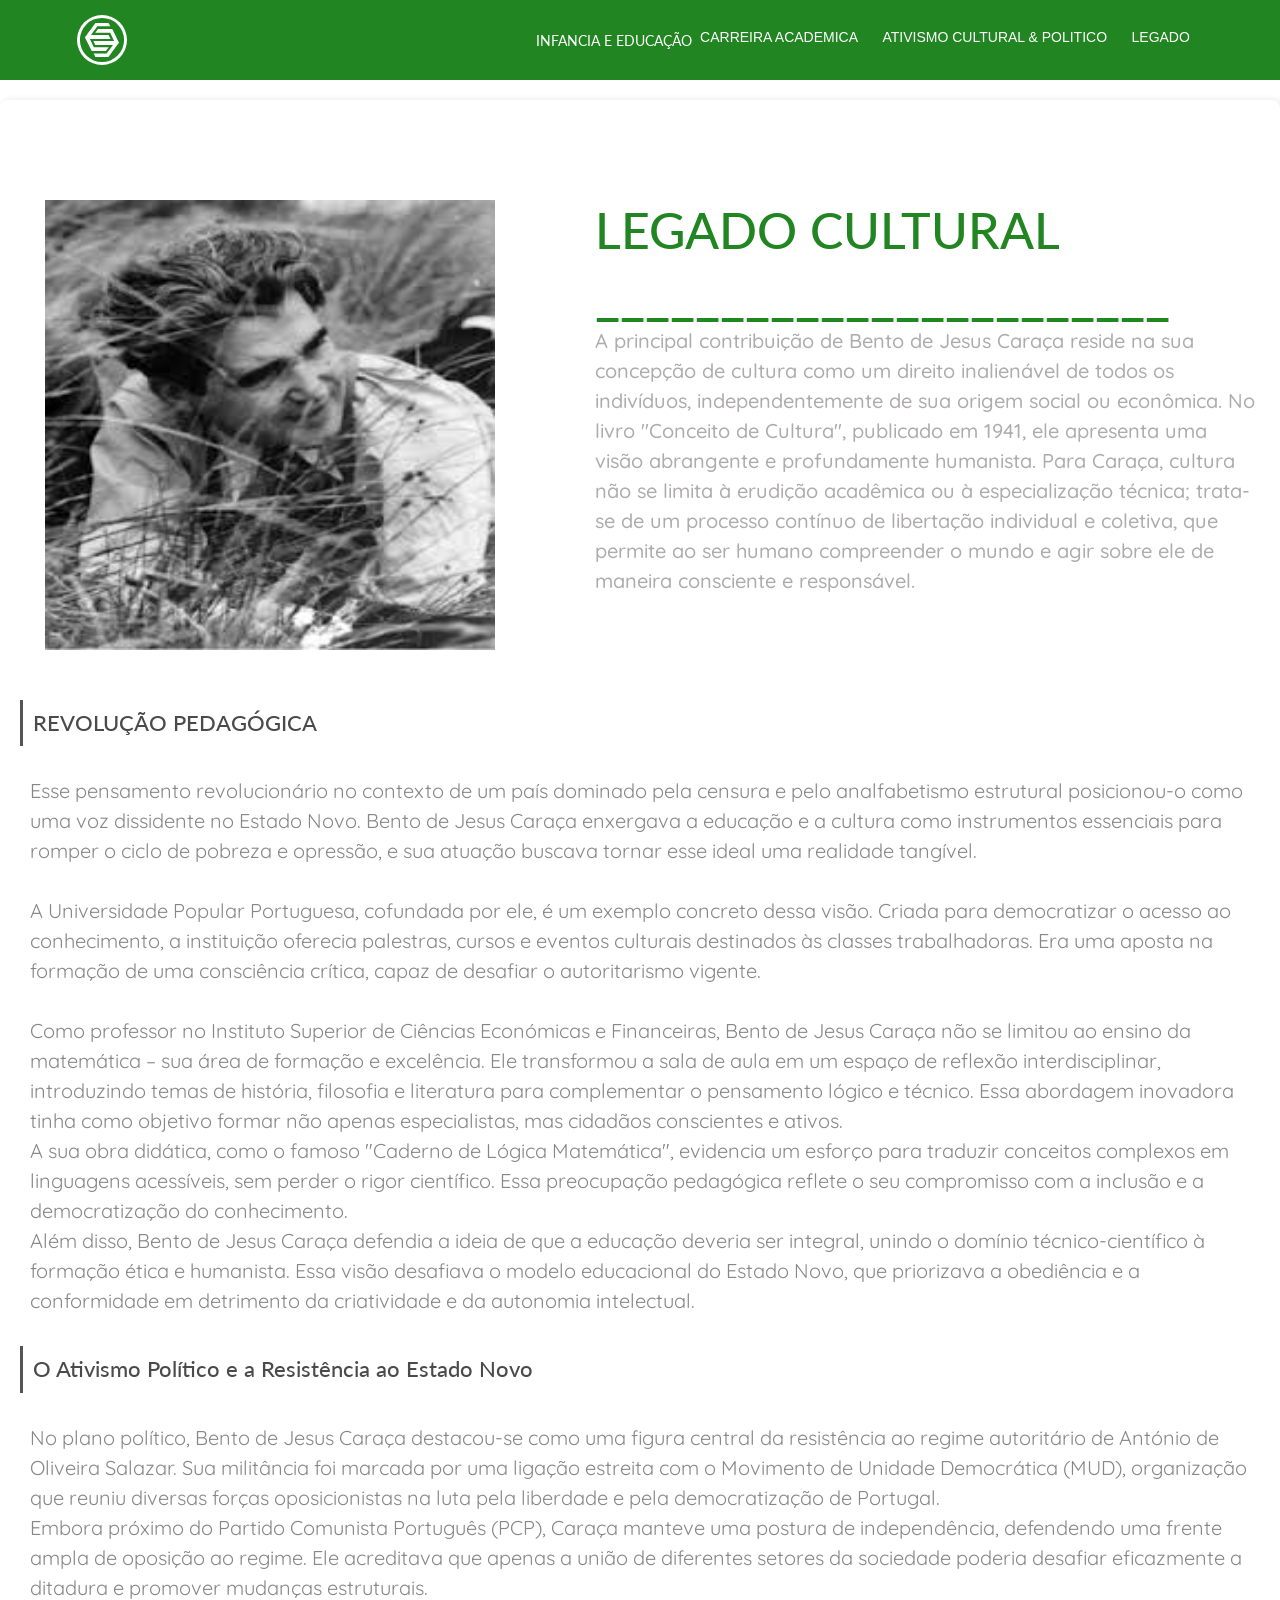
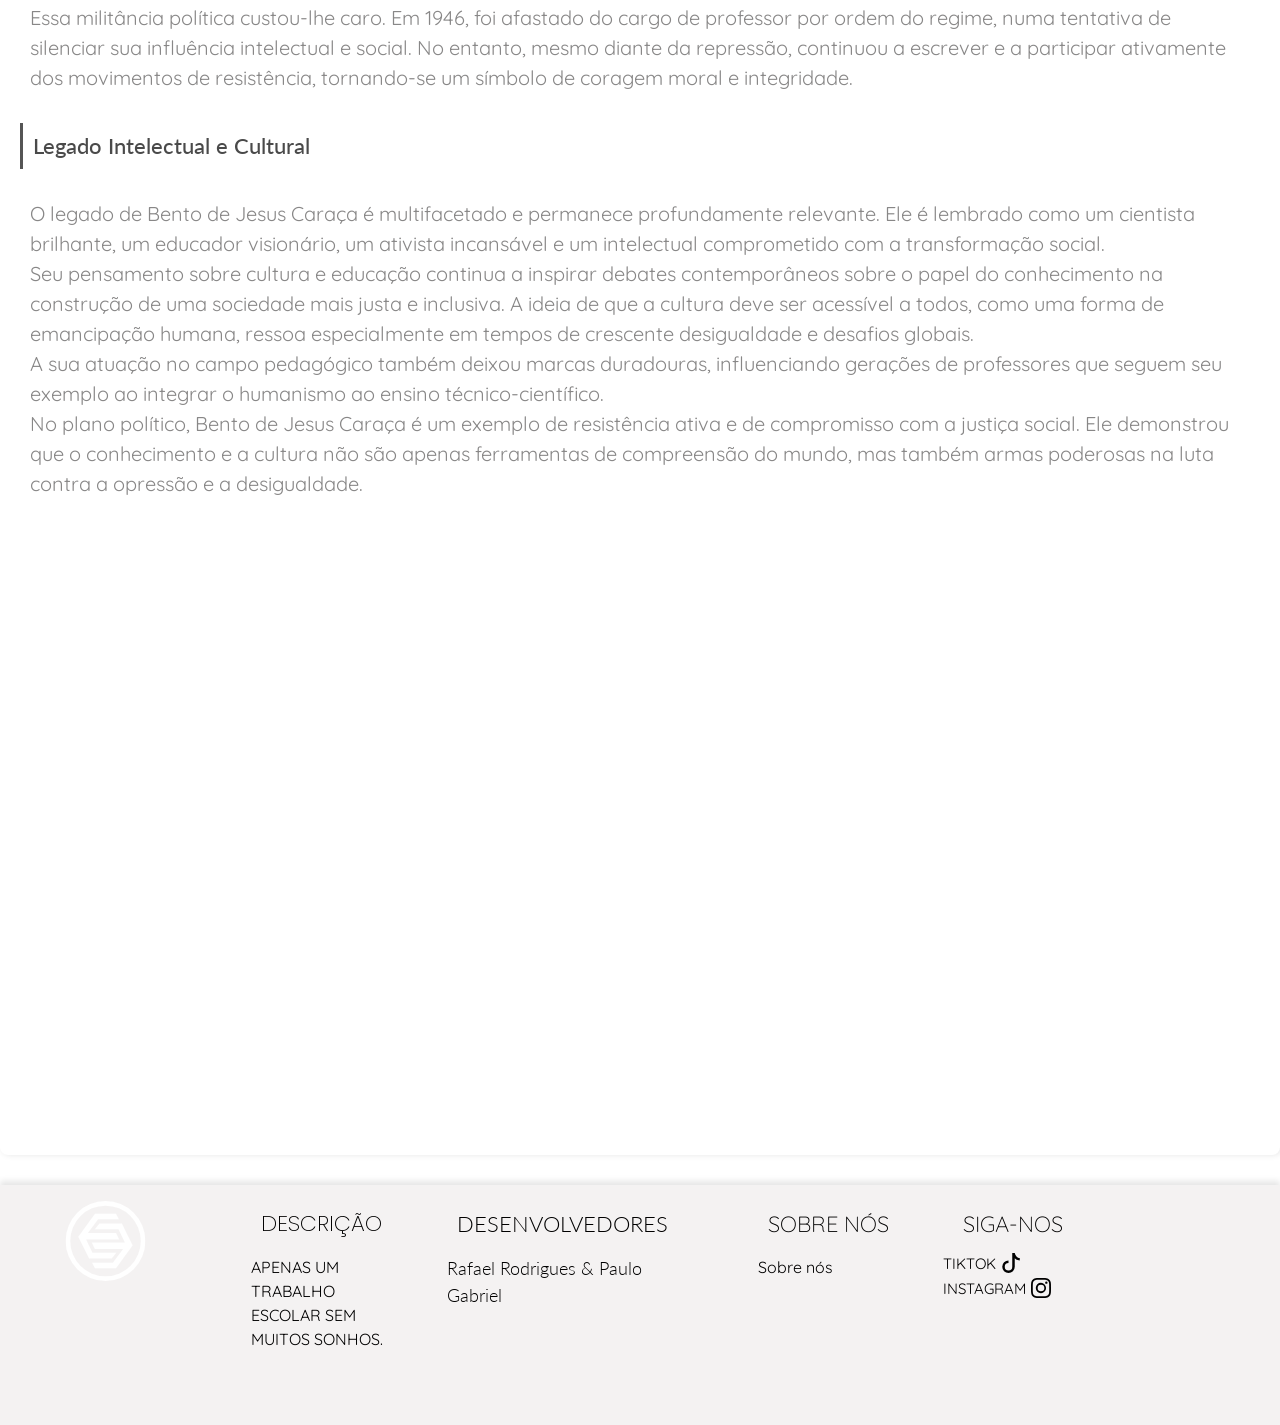
<file: legado.html>
<!DOCTYPE html>
<html lang="en">
<head>
    <meta charset="UTF-8">
    <meta name="viewport" content="width=device-width, initial-scale=1.0">
    <link rel="stylesheet" href="legado.css">
    <title>LEGADO</title>
    <link rel="shortcut icon" href="epbjc.svg" type="image/x-icon"><link rel="stylesheet" href="footer.css">
    <link rel="stylesheet" href="footer_minizado.css"> <link rel="stylesheet" href="sidebar.css">
      <link href="https://stackpath.bootstrapcdn.com/bootstrap/4.5.2/css/bootstrap.min.css" rel="stylesheet">
  <link rel="stylesheet" href="media_1280.css">  <link href="https://cdnjs.cloudflare.com/ajax/libs/font-awesome/5.15.3/css/all.min.css" rel="stylesheet">
  <link rel="stylesheet" href="media_1280.css">
  <link rel="stylesheet" href="media_max600.css">
  <link rel="stylesheet" href="media_min600.css">
    <style>
          
  #peixe{display:flex;
         width:100%;
       
           font-size:15px;
     #atum2{a{color:#000;}
           margin-left:20px;}
           #atum3{margin-left:20px;
                  
               a{color:#000;}}  
     #atum4{a{color:#000;}}  



        }
.hr{width:260px;
     margin-left:60px;}
        

        #lar {
            padding-left: 750px;
            margin: 20px;
            margin-top: 0;
        }

        nav {
            display: flex;
            align-items: center;
            padding-right: 40px;
            justify-content: space-around;
            text-align: center;
        }

        nav p img {
            cursor: pointer;
            top: 50%;
            left: 8%;
            position: absolute;
            transform: translate(-50%, -50%);
        }

        .cabeçario {
            color: rgb(0, 0, 0);
            text-decoration: none;
            border: 10px;
            padding-bottom: 10px;
            padding: 10px;
            font-size: 14px;
        }

        .cabeçario:hover {
            background-color: rgb(32, 127, 32);
            border-radius: 4px;
        }

        a {
            color: rgb(255, 255, 255);
            text-decoration: none;
        }

a:hover {
            color: rgb(255, 255, 255);
            text-decoration: none;
        }



        h2 {
            font-weight: 400;
            justify-content: center;
            padding: 135px;
        }
    </style>
</head>
<body>
    <header id="header">
        <div class="container">
           
           <span id="openBtn">&#9776;</span>
       </div>
       <nav>  <p>
           <a href="index.html">  <img id="cana" src="epbjc.svg" alt=""></a>
           <div id="lar">
                 
                 
               <ul>
                   <li class="dropdown2">
                       <div id="in"><a href="#" class="dropbtn2">INFANCIA E EDUCAÇÃO</a></div>
                      <div class="dropdown-content2">
                       <a href="infancia.html">INFANCIA</a>
                      <a href="educacao.html"> EDUCAÇÃO</a>
                                     </div>
                   </li>
             


                   
                   <il class="cabeçario"> <a href="carreira.html">CARREIRA ACADEMICA</a></il>

                   <il class="cabeçario"> <a href="ativismo.html" target="_top">ATIVISMO CULTURAL & POLITICO</a></il>

                   <il class="cabeçario"> <a href="legado.html">LEGADO</a></il>

                  
                   </ul>
           </div> 
            
       </p>  
       
        
                   
       </nav>
      
   </header>
    <main >
        <section id="mam">
            <section id="pri"> <img id="ha" src="BENTO-DE-JESUS-CARAÇA- na mata kkkkkkkkkkkkkkkkkkkkkkkk.jpg" alt=""></section>  
            <section id="pra"> <img id="ha" src="BENTO-DE-JESUS-CARAÇA- na mata kkkkkkkkkkkkkkkkkkkkkkkk.jpg" alt="">
             <h1  id="be">LEGADO CULTURAL </h1></section>
           <div id="seg">
            <h1>LEGADO CULTURAL</h1>
            <h2>_______________________</h2>
            <p>
                A principal contribuição de Bento de Jesus Caraça reside na sua concepção de cultura como um direito inalienável de todos os indivíduos, independentemente de sua origem social ou econômica. No livro "Conceito de Cultura", publicado em 1941, ele apresenta uma visão abrangente e profundamente humanista. Para Caraça, cultura não se limita à erudição acadêmica ou à especialização técnica; trata-se de um processo contínuo de libertação individual e coletiva, que permite ao ser humano compreender o mundo e agir sobre ele de maneira consciente e responsável.
              </p>
           </div>
          </section>
          <div id="tri">
            
            <h3>REVOLUÇÃO PEDAGÓGICA</h3>
            <p>  
                Esse pensamento revolucionário no contexto de um país dominado pela censura e pelo analfabetismo estrutural posicionou-o como uma voz dissidente no Estado Novo. Bento de Jesus Caraça enxergava a educação e a cultura como instrumentos essenciais para romper o ciclo de pobreza e opressão, e sua atuação buscava tornar esse ideal uma realidade tangível. <br> <br>
                
                A Universidade Popular Portuguesa, cofundada por ele, é um exemplo concreto dessa visão. Criada para democratizar o acesso ao conhecimento, a instituição oferecia palestras, cursos e eventos culturais destinados às classes trabalhadoras. Era uma aposta na formação de uma consciência crítica, capaz de desafiar o autoritarismo vigente. <br> <br>
                Como professor no Instituto Superior de Ciências Económicas e Financeiras, Bento de Jesus Caraça não se limitou ao ensino da matemática – sua área de formação e excelência. Ele transformou a sala de aula em um espaço de reflexão interdisciplinar, introduzindo temas de história, filosofia e literatura para complementar o pensamento lógico e técnico. Essa abordagem inovadora tinha como objetivo formar não apenas especialistas, mas cidadãos conscientes e ativos.
                <br>
                A sua obra didática, como o famoso "Caderno de Lógica Matemática", evidencia um esforço para traduzir conceitos complexos em linguagens acessíveis, sem perder o rigor científico. Essa preocupação pedagógica reflete o seu compromisso com a inclusão e a democratização do conhecimento.
                <br>
                Além disso, Bento de Jesus Caraça defendia a ideia de que a educação deveria ser integral, unindo o domínio técnico-científico à formação ética e humanista. Essa visão desafiava o modelo educacional do Estado Novo, que priorizava a obediência e a conformidade em detrimento da criatividade e da autonomia intelectual.</p>

            <h3>O Ativismo Político e a Resistência ao Estado Novo</h3>
            <p>
                No plano político, Bento de Jesus Caraça destacou-se como uma figura central da resistência ao regime autoritário de António de Oliveira Salazar. Sua militância foi marcada por uma ligação estreita com o Movimento de Unidade Democrática (MUD), organização que reuniu diversas forças oposicionistas na luta pela liberdade e pela democratização de Portugal.
                <br>
                Embora próximo do Partido Comunista Português (PCP), Caraça manteve uma postura de independência, defendendo uma frente ampla de oposição ao regime. Ele acreditava que apenas a união de diferentes setores da sociedade poderia desafiar eficazmente a ditadura e promover mudanças estruturais.
                <br>
                Essa militância política custou-lhe caro. Em 1946, foi afastado do cargo de professor por ordem do regime, numa tentativa de silenciar sua influência intelectual e social. No entanto, mesmo diante da repressão, continuou a escrever e a participar ativamente dos movimentos de resistência, tornando-se um símbolo de coragem moral e integridade.</p>

            <h3>Legado Intelectual e Cultural</h3>
            <p>
                O legado de Bento de Jesus Caraça é multifacetado e permanece profundamente relevante. Ele é lembrado como um cientista brilhante, um educador visionário, um ativista incansável e um intelectual comprometido com a transformação social.
                <br>
                Seu pensamento sobre cultura e educação continua a inspirar debates contemporâneos sobre o papel do conhecimento na construção de uma sociedade mais justa e inclusiva. A ideia de que a cultura deve ser acessível a todos, como uma forma de emancipação humana, ressoa especialmente em tempos de crescente desigualdade e desafios globais.
                <br>
                A sua atuação no campo pedagógico também deixou marcas duradouras, influenciando gerações de professores que seguem seu exemplo ao integrar o humanismo ao ensino técnico-científico.
                <br>
                No plano político, Bento de Jesus Caraça é um exemplo de resistência ativa e de compromisso com a justiça social. Ele demonstrou que o conhecimento e a cultura não são apenas ferramentas de compreensão do mundo, mas também armas poderosas na luta contra a opressão e a desigualdade.</p>


          </div>
    </main>
   

    <footer id="faa">
        <img id="na" src="epbjc.svg" alt="">
            <div id="lalo">
                  <h1 class="gaga">DESCRIÇÃO</h1>
        <p>APENAS UM TRABALHO ESCOLAR SEM MUITOS SONHOS.</p></div>
           
        <div id="lalo2"> 
              <h1 class="gaga">DESENVOLVEDORES</h1>
        <p>Rafael Rodrigues & Paulo Gabriel</p>
        
        </div>
        
            <div id="lalo3"> <h1 class="gaga">SOBRE NÓS</h1>
        <a href="test.html"> <p>Sobre nós </p></a>
        </div>
        
        
            <div id="lalo4">
        
        <h1 id="lml" class="gaga">SIGA-NOS</h1>
        
        <div id="caca">
         <a id="io1" href="itgh.html">
           
              TIKTOK  <img src="tiktok.svg" alt="tiktok da loja">
            
           
        </a>
        
          <a id="io2"  href="itgh.html"> INSTAGRAM<img src="instagram.svg" alt=""></a>
        </div></div>
        
        
            
        </footer>
<footer id="foo">
  <div class="footer-container">
    <div class="footer-section">
      <h1>DESCRIÇÃO</h1>
      <p>APENAS UM TRABALHO ESCOLAR SEM MUITOS SONHOS.</p>
    </div>
    <div class="footer-section">
       <h1 class="gaga">DESENVOLVEDORES</h1>
       <p>Rafael Rodrigues & Paulo Gabriel</p>
    <a href="test.html"> <p>Sobre nós </p></a>
</div>
     
   
    <div class="footer-section">
      <h1>SIGA-NOS</h1>
      <a href="https://www.tiktok.com/@epbjc">TIKTOK <img src="tiktok.svg" alt="tiktok da loja"></a>
      <a href="https://www.instagram.com/epbjcseixal/">INSTAGRAM <img src="instagram.svg" alt=""></a>
    </div>
  </div>
</footer>


    <script src="he.js"></script>

    <section id="segundo-menu">
    <div id="sidebar">
        <a href="javascript:void(0)" id="closeBtn"><i class="fas fa-times"></i></a>
        <a href="index.html">Home</a>
        <a href="carreira.html">Carreira Academica</a>
        <a href="ativismo.html">Ativismo Cultural & Politico</a>
        <a href="legado.html">Legado</a>
        <a class="dropdown-btn">Infancia e Educação <i class="fas fa-chevron-down"></i></a>
        <div class="dropdown-container">
            <a href="infancia.html">Infancia</a>
            <a href="educação.html"> Educação</a>

        </div>
    </div>
</section>
    <script src="https://code.jquery.com/jquery-3.5.1.slim.min.js"></script>
    <script src="https://cdn.jsdelivr.net/npm/@popperjs/core@2.5.4/dist/umd/popper.min.js"></script>
    <script src="https://stackpath.bootstrapcdn.com/bootstrap/4.5.2/js/bootstrap.min.js"></script>
    <script>
        document.getElementById("openBtn").onclick = function() {
            document.getElementById("sidebar").classList.add("active");
        }
        document.getElementById("closeBtn").onclick = function() {
            document.getElementById("sidebar").classList.remove("active");
        }

        var dropdown = document.getElementsByClassName("dropdown-btn");
        var i;

        for (i = 0; i < dropdown.length; i++) {
            dropdown[i].addEventListener("click", function() {
                this.classList.toggle("active");
                var dropdownContent = this.nextElementSibling;
                if (dropdownContent.style.display === "block") {
                    dropdownContent.style.display = "none";
                } else {
                    dropdownContent.style.display = "block";
                }
            });
        }
    </script>
    
</body>
</html>
</file>
<file: footer.css>
#faa {
        
  bottom: 0;
  margin-top: 30px;
      width: 100%;
      height: 240px;
    display: flex;
     
    background-color:rgb(244, 242, 242);
      text-align:left;
   
      font-family: "Quicksand";
    padding: 1rem 0;
  
    box-shadow: 0 -4px 6px rgba(0, 0, 0, 0.1); 
  
#na{
  width: 300px;
  height: 80px;
} 
    
.gaga{
  font-size: 22px;
  color: #000;
}     
    
    h2{font-family: "Lato";
      padding: 40px;
  font-weight: 200;
  margin-top: -40px;
  font-size: 40px;
   color:rgb(0, 0, 0);
      } 
      #lalo{
   width: 300px;
   height: 150px;
   
   color:rgb(0, 0, 0);
  padding: 0 40px;
  
  p{
      color: #000000;
      padding: 0;
      
  }
   h1{
      font-weight: 200;
      color: #000000;
   }
    .gaga{
      padding: 10px;
      font-family: "Poppins";
     }
      }
      #lalo2{
       width: 300px;
       height: 150px;
       font-family: "Lato";
   color:#000000;
   h1{
      font-weight: 300;
      
   }
   p{
      color: #000000;
      padding: 0;
      font-size: 18px;
      font-weight: 300;

  }
   a{
    color: black;
      
   }

  .gaga{
      padding: 10px;
     }
          } 
    #lalo3{
           width: 300px;
           height: 150px;
           font-family: "Quicksand";
         color:#000000;
  
  padding-left: 80px;
  p{
      color: #000000;
      padding: 0;
  }
         h1{
          font-weight: 300;
       }
       .gaga{
          padding: 10px;
         }   }
   
    #lalo4{
               width: 300px;
               height: 150px;
               color:#fff;
               padding:  10px;
               font-family: "Quicksand";
            
               margin-right: 150px;
              
               p{
                  color: #000000;
                  padding: 0;
              }
      h1{
          
              font-weight: 300;
              font-size: 20px;
           
      } 
       a{
display: flex;
      } 
      
      .gaga{
          padding-left: 40px;
          font-size: 20px;
          } 
         #caca{
   padding: 20px;
margin-top: -12px;

a{color: #000000;
  font-size: 15px;
     img{padding: 5px;
     margin-top: -5px;  }

              }
              
              
  }

    .gaga{
       font-family:"Quicksand" ;
       font-size: 22px;
   color: #000;
      }
    
     
     

  }
}
</file>
<file: footer_minizado.css>
/* Estilos gerais para o footer */
#foo {
  background-color:rgb(244, 242, 242);
  color: rgb(9, 8, 8);
  padding: 20px;
  text-align: center;
  font-family: "Quicksand";
        box-shadow: 0 -4px 6px rgba(0, 0, 0, 0.1); 
}

#foo .footer-container {
  display: flex;
  flex-direction: column;
  align-items: center;

  
}
.footer-section1 #sec{
  margin-left: 20px;
}
.footer-section1 #sef{
  margin-left: 20px;
}
.footer-section1  {
display: flex;
  margin: 10px 0;
}
#foo .footer-container .footer-section .footer-section1 {
  margin: 10px 0;
  
}
#foo .footer-container .footer-section h1, .footer-section1 h1{
  font-size: 18px;
  margin-bottom: 10px;
}
#foo .footer-container .footer-section1 p,
#foo .footer-container .footer-section1 a,
#foo .footer-container .footer-section p,
#foo .footer-container .footer-section a {
  font-size: 14px;
  color: rgb(10, 9, 9);
  text-decoration: none;
}

#foo .footer-container .footer-section a:hover {
  text-decoration: underline;
}

/* Estilos responsivos para telas menores que 600px */
@media (max-width: 860px) {
  #foo {
    padding: 10px;
  }

  #foo .footer-container {
    flex-direction: column;
    align-items: flex-start;
  }

  #foo .footer-container .footer-section {
    width: 100%;
    margin: 5px 0;
  }

  #foo .footer-container .footer-section h1 {
    font-size: 16px;
  }

  #foo .footer-container .footer-section p,
  #foo .footer-container .footer-section a {
    font-size: 12px;
  }
}
</file>
<file: index.css>
@import url('https://fonts.googleapis.com/css2?family=Lato:ital,wght@0,100;0,300;0,400;0,700;0,900;1,100;1,300;1,400;1,700;1,900&family=Poppins:ital,wght@0,100;0,200;0,300;0,400;0,500;0,600;0,700;0,800;0,900;1,100;1,200;1,300;1,400;1,500;1,600;1,700;1,800;1,900&display=swap');
@import url('https://fonts.googleapis.com/css2?family=Quicksand:wght@300..700&display=swap');
@import url('https://fonts.googleapis.com/css2?family=Cousine:ital,wght@0,400;0,700;1,400;1,700&family=Quicksand:wght@300..700&display=swap');
@import url('https://fonts.googleapis.com/css2?family=Cousine:ital,wght@0,400;0,700;1,400;1,700&family=Lato:ital,wght@0,100;0,300;0,400;0,700;0,900;1,100;1,300;1,400;1,700;1,900&family=Quicksand:wght@300..700&display=swap');
@import url('https://fonts.googleapis.com/css2?family=Lato:ital,wght@0,100;0,300;0,400;0,700;0,900;1,100;1,300;1,400;1,700;1,900&family=Poppins:ital,wght@0,100;0,200;0,300;0,400;0,500;0,600;0,700;0,800;0,900;1,100;1,200;1,300;1,400;1,500;1,600;1,700;1,800;1,900&display=swap');

* {
  margin: 0;
  padding: 0;
}

body {
  font-family: 'Segoe UI', Tahoma, Geneva, Verdana, sans-serif;
  line-height: 1.8;
  background-color: #000;
  margin: 0;
  padding: 0;
  color: #222;
  width: 100%;
}




header{
  background-color: rgb(33, 133, 33);
  position: fixed;
    top: 0;
    left: 0;
    width: 100%;
  height: 80px;
    color: white;
    text-align: center;
    padding: 15px;
    transition: transform 0.3s ease;
    z-index: 1000; 
}

header.hidden {
  transform: translateY(-100%);
  
}

#header{
transition: transform 0.5s ease;
}


header #cana{
 margin: 0;padding: 0;
 width: 50px;
 height: 50px;
 margin-right: 400px;
}


#lar{
  padding-left: 750px;
margin: 20px;

margin-top: -0px;
}

nav{
  display: flex;
  align-items: center;
  padding-right: 40px;
   justify-content:space-around ;
   text-align: center;
  
   p{
    img{
      cursor: pointer;
      top:50%;
      left: 8%;
      position: absolute;
      transform: translate(-50%,-50%);

    }
   }
}
.cabeçario{
  color: rgb(0, 0, 0);
      text-decoration: none;
      border: 10px;
     padding-bottom: 10px;
     padding: 10px;
font-size: 14px;
 
  }
  .cabeçario:hover{
      background-color:  rgb(32, 127, 32);
     border-radius: 4px;
  }
  a{
      color: rgb(255, 255, 255);
      text-decoration: none;
     

  }


  
ul{margin-left: 200px;
}





ul{margin-left: 100px;
  }

h2 {
  font-weight: 400;
  justify-content: center;
  padding: 135px;
}




#cana{margin-left:10px;}

#mam {
  display: flex;
}

iframe {
  margin-left: 400px;
}

main {
  padding: 2rem;
  max-width: 1300px;
  margin: auto;
  margin-top: 100px;
  box-shadow: 2px 0px 6px rgba(0, 0, 0, 0.1);
  border-radius: 8px;
  background-color: #fff;
}

#seg {
  width: 800px;
  height: 400px;
  background-color: #fff;
  font-family: "Lato";
  margin-left: 100px;
}

#seg p {
  color: rgb(173, 171, 171);
  font-size: 20px;
  font-family: "Quicksand";
  font-weight: 500; 
  margin-top: 0px;
}

#seg h1 {
  font-family: "Lato";
  font-size: 50px;
  margin: 0;
  padding: 0;
  color: rgb(33, 133, 33);

}

#seg h2 {
  font-family: "Lato";
  font-size: 55px;
  margin-top: -200px;
  margin-left: 200px;
  color: rgb(33, 133, 33);
  padding: 0;
  margin: 0;
}

#pri img {
  width: 450px;
  height: 450px;
 margin-left: 25px;
}


 
.dropdown-content2 {
  display: none;
  position: absolute;
  background-color: white;
  min-width: 160px;
  box-shadow: 0px 8px 16px 0px rgba(0, 0, 0, 0.2);
 margin-left: -180px;
margin-top: 30px; 
border-radius: 10px;
}

.dropdown-content2 a {
  color: black;
  padding: 12px 16px;
  text-decoration: none;
  display: block;
  text-align: center;
  font-size: 15px;
  font-family: "Lato";
  font-size: 14px;
}

.dropdown-content2 a:hover {
  background-color: #ddd;
  border-radius: 0 0 10 10;
}

.dropdown2:hover .dropdown-content2 {
  display: block;
  border-radius: 10px;
}

.dropdown2 {
  color: rgb(0, 0, 0);
  text-decoration: none;
  border: 10px;
  padding: 5px;
  font-size: 14px;
  width: 1px;
  font-family: "Lato";
  display: block;
}

.dropdown2 #in {
  top: 50%;
  left: 55%;
  position: absolute;
  transform: translate(-50%, -50%);
}

.dropdown2 #in img {
  top: 60%;
  left: 110%;
  position: absolute;
  transform: translate(-50%, -50%);
}




#tri {
  margin-top: 50px;
}

#tri h3 {
  font-size: 22px;
  font-family: "Lato";
  color: #4a4a4a;
  margin: 20px;
  padding: 10px;
  margin-right: 0;
  margin-left: 0;
  border-left: 3px solid #555;
  transition: .6s;
}

#tri h3:hover {
  color: rgb(33, 133, 33);
  transition: .6s;
  border-left: 3px solid rgb(33, 133, 33);
}

#tri p {
  color: rgb(136, 135, 135);
  font-family: "Quicksand";
  font-size: 20px;
  padding: 10px;
}







@media (max-width: 968px) {
  nav ul {
    flex-direction: column;
  }

  #black {
    padding: 1em;
  }

  #product-section {
    padding: 1em;
  }

  #menu img {
    display: none;
  }
}

@media (max-width: 480px) {
  #tri p {
    font-size: 17px;
    width: 100%;
      margin-left: 0px;
  }

  #lar {
    display: none;
  }

#pri{
  margin-left:100px;
background-color:black;
  width:450px;
    height: 450px;}
  
  #pri img {
    width:250px;
    height: 250px;
 
  }

  #seg {
    display: none;
  }


  iframe {
    margin-left: 0;
    width: 90%;
    height: 300px;
  }

 

 
 }
</file>
<file: sidebar.css>
body {
    overflow-x: hidden; z-index: 1000;
}
#sidebar {z-index: 1000;
    height: 430%;
    width: 250px;
    position: fixed;
    top: 0;
    right: -250px;
    background-color: #343a40;
    transition: 0.3s;
    padding-top: 60px;
}
#sidebar.active {
    right: 0;
}
#sidebar a {
    padding: 10px 15px;
    text-decoration: none;
    font-size: 18px;
    color: #818181;
    display: block;
    transition: 0.3s;
}
#sidebar a:hover {
    color: #f1f1f1;
}
#closeBtn {
    position: absolute;
    top: 20px;
    left: 25px;
    font-size: 36px;
}
#openBtn {
    font-size: 20px;
    cursor: pointer;
}
.dropdown-container {
    display: none;
    background-color: #262626;
    padding-left: 8px;
}
.dropdown-btn {
    padding: 10px 15px;
    text-decoration: none;
    font-size: 18px;
    color: #818181;
    display: block;
    transition: 0.3s;
    cursor: pointer;
}
.dropdown-btn:hover {
    color: #f1f1f1;
}
.dropdown-btn .fas {
    float: right;
    transition: transform 0.3s;
}
.dropdown-btn.active .fas {
    transform: rotate(180deg);
}
</file>
<file: media_min600.css>
@media (min-width: 600px) {
            .container, #segundo-menu {
                display: none;
            }
               #be{ display: none;}
            #pra{display:none;}
             #foo{display:none;}



             
        }
</file>
<file: media_max600.css>
@media (max-width: 600px) {
       
            .container, #segundo-menu {
                display: block;
            }
            #faa{display:none;}  
            #openBtn{ font-size:30px;
                     width: 25px;
                       height: 25px;
                    margin-left:250px;}
   #be{ display: block;
               font-size:24px;
                font-weight:400;
margin-left:-12px;

               width:300px;
               color: rgb(33, 133, 33);
               margin-top:20px;
                 text-align: center;
               
               }
                #pra{display:block; 
                 margin-left: 12px;     
                  img{ width: 300px;
             height: 280px; 
                                             
margin-top:-15px;

                    }
                    }
                        #pri{display:none;}
         
 .stp{font-size:20px;
     font-weight:400;}
 #siga{a{color:#000; margin-left:40px;  }
  display:gird;    }           
    #papa{ margin-left:20px;
        color: #000000;
      text-align: center;
         width: 300px;
    }
     
    #foo{   height:40vh;  }
  
       
 }
</file>
<file: media_1280.css>
@media (max-width: 1280px) {
            .container, #segundo-menu {
                display: none;
            }
               #be{ display: none;}
            #pra{display:none;}
           

ul{margin-left: -100px;}

.dropdown2 #in {
  top: 50%;
  left: 48%;
  position: absolute;
  transform: translate(-50%, -50%);
}}
</file>
<file: ativismo.css>
@import url('https://fonts.googleapis.com/css2?family=Cousine:ital,wght@0,400;0,700;1,400;1,700&family=Quicksand:wght@300..700&display=swap');
@import url('https://fonts.googleapis.com/css2?family=Cousine:ital,wght@0,400;0,700;1,400;1,700&family=Lato:ital,wght@0,100;0,300;0,400;0,700;0,900;1,100;1,300;1,400;1,700;1,900&family=Quicksand:wght@300..700&display=swap');

@import url('https://fonts.googleapis.com/css2?family=Lato:ital,wght@0,100;0,300;0,400;0,700;0,900;1,100;1,300;1,400;1,700;1,900&family=Poppins:ital,wght@0,100;0,200;0,300;0,400;0,500;0,600;0,700;0,800;0,900;1,100;1,200;1,300;1,400;1,500;1,600;1,700;1,800;1,900&display=swap');
*{
    margin: 0;
    padding: 0;
    

}
body {
    font-family: 'Segoe UI', Tahoma, Geneva, Verdana, sans-serif;
    line-height: 1.8;
    background-color: #f9f9fc;
    margin: 0;
    padding: 0;
    color: #222;
}





header{
    background-color: rgb(33, 133, 33);
    position: fixed;
      top: 0;
      left: 0;
      width: 100%;
    height: 80px;
      color: white;
      text-align: center;
      padding: 15px;
      transition: transform 0.3s ease;
      z-index: 1000; 
}

header.hidden {
    transform: translateY(-100%);
  }


  #header{
    transition: transform 0.5s ease;
  }
  

header #cana{
   margin: 0;padding: 0;
   width: 50px;
   height: 50px;
   margin-right: 400px;
}

#lar{
  padding-left: 750px;
margin: 20px;

margin-top: -0px;
}

nav{
  display: flex;
  align-items: center;
  padding-right: 40px;
   justify-content:space-around ;
   text-align: center;
  
   p{
    img{
      cursor: pointer;
      top:50%;
      left: 8%;
      position: absolute;
      transform: translate(-50%,-50%);

    }
   }
}
.cabeçario{
  color: rgb(0, 0, 0);
      text-decoration: none;
      border: 10px;
     padding-bottom: 10px;
     padding: 10px;
font-size: 14px;
 
  }
  .cabeçario:hover{
      background-color:  rgb(32, 127, 32);
     border-radius: 4px;
  }
  a{
      color: rgb(255, 255, 255);
      text-decoration: none;
   
  }
    

      ul{margin-left: 100px;
      }
   

      h2{
        font-weight: 400;
        justify-content: center;
         padding: 135px;
         }






        #mam{
            display: flex;
        }








         main {
            padding: 2rem;
        max-width: 1300px;
            margin: auto;
         margin-top: 100px;
            box-shadow: 2px 0px 6px rgba(0, 0, 0, 0.1);
            border-radius: 8px; 
          
            background-color: #fff;
        }
         




 
        #seg {
          width: 800px;
          height: 400px;
          background-color: #fff;
          font-family: "Lato";
          margin-left: 100px;
        }
        
        #seg p {
          color: rgb(173, 171, 171);
          font-size: 20px;
          font-family: "Quicksand";
          font-weight: 500; 
          margin-top: 0px;
        }
        
        #seg h1 {
          font-family: "Lato";
          font-size: 50px;
          margin: 0;
          padding: 0;
          color: rgb(33, 133, 33);
        
        }
        
        #seg h2 {
          font-family: "Lato";
          font-size: 55px;
          margin-top: -200px;
          margin-left: 200px;
          color: rgb(33, 133, 33);
          padding: 0;
          margin: 0;
        }
        
          
           













         h2{
            font-family: "Lato";
            font-size: 45px;
            margin-top: -70px;
            margin-left: 0px;
            color: rgb(33, 133, 33);
          padding: 0;

         }
         #pri{
            img{
                 width: 450px;
                 height: 450px;
                 
                 margin-left: 25px;
            }
         }





 
         .dropdown-content2 {
          display: none;
          position: absolute;
          background-color: white;
          min-width: 160px;
          box-shadow: 0px 8px 16px 0px rgba(0, 0, 0, 0.2);
         margin-left: -180px;
        margin-top: 30px; 
        border-radius: 10px;
        }
        
        .dropdown-content2 a {
          color: black;
          padding: 12px 16px;
          text-decoration: none;
          display: block;
          text-align: center;
          font-size: 15px;
          font-family: "Lato";
          font-size: 14px;
        }
        
        .dropdown-content2 a:hover {
          background-color: #ddd;
          border-radius: 0 0 10 10;
        }
        
        .dropdown2:hover .dropdown-content2 {
          display: block;
          border-radius: 10px;
        }
        
        .dropdown2 {
          color: rgb(0, 0, 0);
          text-decoration: none;
          border: 10px;
          padding: 5px;
          font-size: 14px;
          width: 1px;
          font-family: "Lato";
          display: block;
        }
        
        .dropdown2 #in {
          top: 50%;
          left: 55%;
          position: absolute;
          transform: translate(-50%, -50%);
        }
        
        .dropdown2 #in img {
          top: 60%;
          left: 110%;
          position: absolute;
          transform: translate(-50%, -50%);
        }



        #tri{
          margin-top: 50px;
      
      
      
      
          h3{
              font-size: 22px;
              font-family: "Lato";
              color: #4a4a4a;
            margin: 20px;
            padding: 10px;
            margin-right: 0;
            margin-left: 0;
              border-left: 3px  solid #555;
              transition: .6s;
          }
          h3:hover{
        color: rgb(33, 133, 33);
        transition: .6s;
      
        border-left: 3px  solid rgb(33, 133, 33);
      
      
      
          }
          p{
              color: rgb(136, 135, 135);
              font-family: "Quicksand";
              font-size: 20px;
             
              padding: 10px;
          }
      }


        
        
        
        
        




@media (max-width: 968px) {
  nav ul {
    flex-direction: column;
  }

  #black {
    padding: 1em;
  }

  #product-section {
    padding: 1em;
  }

  #menu img {
    display: none;
  }
}

@media (max-width: 480px) {
  #tri p {
    font-size: 17px;
    width: 100%;
      margin-left: 0px;
  }

  #lar {
    display: none;
  }

#pri{
  margin-left:100px;
background-color:black;
  width:450px;
    height: 450px;}
  
  #pri img {
    width:250px;
    height: 250px;
 
  }

  #seg {
    display: none;
  }


  iframe {
    margin-left: 0;
    width: 90%;
    height: 300px;
  }

 

 
 }
</file>
<file: educacao.css>
@import url('https://fonts.googleapis.com/css2?family=Lato:ital,wght@0,100;0,300;0,400;0,700;0,900;1,100;1,300;1,400;1,700;1,900&family=Poppins:ital,wght@0,100;0,200;0,300;0,400;0,500;0,600;0,700;0,800;0,900;1,100;1,200;1,300;1,400;1,500;1,600;1,700;1,800;1,900&display=swap');

        @import url('https://fonts.googleapis.com/css2?family=Quicksand:wght@300..700&display=swap'); 
@import url('https://fonts.googleapis.com/css2?family=Cousine:ital,wght@0,400;0,700;1,400;1,700&family=Quicksand:wght@300..700&display=swap');
@import url('https://fonts.googleapis.com/css2?family=Cousine:ital,wght@0,400;0,700;1,400;1,700&family=Lato:ital,wght@0,100;0,300;0,400;0,700;0,900;1,100;1,300;1,400;1,700;1,900&family=Quicksand:wght@300..700&display=swap');

@import url('https://fonts.googleapis.com/css2?family=Lato:ital,wght@0,100;0,300;0,400;0,700;0,900;1,100;1,300;1,400;1,700;1,900&family=Poppins:ital,wght@0,100;0,200;0,300;0,400;0,500;0,600;0,700;0,800;0,900;1,100;1,200;1,300;1,400;1,500;1,600;1,700;1,800;1,900&display=swap');
*{
    margin: 0;
    padding: 0;
    

}
body {
    font-family: 'Segoe UI', Tahoma, Geneva, Verdana, sans-serif;
    line-height: 1.8;
    background-color: #f9f9fc;
    margin: 0;
    padding: 0;
    color: #222;
}




header{
    background-color: rgb(33, 133, 33);
    position: fixed;
      top: 0;
      left: 0;
      width: 100%;
    height: 80px;
      color: white;
      text-align: center;
      padding: 15px;
      transition: transform 0.3s ease;
      z-index: 1000; 
}

header.hidden {
    transform: translateY(-100%);
    
  }

#header{
  transition: transform 0.5s ease;
}


header #cana{
   margin: 0;padding: 0;
   width: 50px;
   height: 50px;
   margin-right: 400px;
}


#lar{
    padding-left: 750px;
margin: 20px;

  margin-top: -0px;
}

nav{
    display: flex;
    align-items: center;
    padding-right: 40px;
     justify-content:space-around ;
     text-align: center;
    
     p{
      img{
        cursor: pointer;
        top:50%;
        left: 8%;
        position: absolute;
        transform: translate(-50%,-50%);

      }
     }
}
.cabeçario{
    color: rgb(0, 0, 0);
        text-decoration: none;
        border: 10px;
       padding-bottom: 10px;
       padding: 10px;
 font-size: 14px;
   
    }
    .cabeçario:hover{
        background-color:  rgb(32, 127, 32);
       border-radius: 4px;
    }
    a{
        color: rgb(255, 255, 255);
        text-decoration: none;
       

    }
    ul{margin-left: 100px;
    }
    h2{
        font-weight: 400;
        justify-content: center;
         padding: 135px;
         }






        #mam{
            display: flex;
        }



iframe{
  margin-left: 400px;
}




         main {
            padding: 2rem;
        max-width: 1300px;
            margin: auto;
         margin-top: 100px;
            box-shadow: 2px 0px 6px rgba(0, 0, 0, 0.1);
            border-radius: 8px; 
          
            background-color: #fff;
        }
       




        #seg {
          width: 800px;
          height: 400px;
          background-color: #fff;
          font-family: "Lato";
          margin-left: 100px;
        }
        
        #seg p {
          color: rgb(173, 171, 171);
          font-size: 20px;
          font-family: "Quicksand";
          font-weight: 500; 
          margin-top: 0px;
        }
        
        #seg h1 {
          font-family: "Lato";
          font-size: 50px;
          margin: 0;
          padding: 0;
          color: rgb(33, 133, 33);
        
        }
        
        #seg h2 {
          font-family: "Lato";
          font-size: 55px;
          margin-top: -200px;
          margin-left: 200px;
          color: rgb(33, 133, 33);
          padding: 0;
          margin: 0;
        }
        
          















         h2{
            font-family: "Lato";
            font-size: 45px;
            margin-top: -70px;
            margin-left: 0px;
            color: rgb(33, 133, 33);
          padding: 0;

         }
         #pri{
            img{
                 width: 450px;
                 height: 450px;
                 
                 margin-left: 25px;
            }
         }








 
         .dropdown-content2 {
          display: none;
          position: absolute;
          background-color: white;
          min-width: 160px;
          box-shadow: 0px 8px 16px 0px rgba(0, 0, 0, 0.2);
         margin-left: -180px;
        margin-top: 30px; 
        border-radius: 10px;
        }
        
        .dropdown-content2 a {
          color: black;
          padding: 12px 16px;
          text-decoration: none;
          display: block;
          text-align: center;
          font-size: 15px;
          font-family: "Lato";
          font-size: 14px;
        }
        
        .dropdown-content2 a:hover {
          background-color: #ddd;
          border-radius: 0 0 10 10;
        }
        
        .dropdown2:hover .dropdown-content2 {
          display: block;
          border-radius: 10px;
        }
        
        .dropdown2 {
          color: rgb(0, 0, 0);
          text-decoration: none;
          border: 10px;
          padding: 5px;
          font-size: 14px;
          width: 1px;
          font-family: "Lato";
          display: block;
        }
        
        .dropdown2 #in {
          top: 50%;
          left: 55%;
          position: absolute;
          transform: translate(-50%, -50%);
        }
        
        .dropdown2 #in img {
          top: 60%;
          left: 110%;
          position: absolute;
          transform: translate(-50%, -50%);
        }
        




















#tri {
  margin-top: 50px;
}

#tri h3 {
  font-size: 22px;
  font-family: "Lato";
  color: #4a4a4a;
  margin: 20px;
  padding: 10px;
  margin-right: 0;
  margin-left: 0;
  border-left: 3px solid #555;
  transition: .6s;
}

#tri h3:hover {
  color: rgb(33, 133, 33);
  transition: .6s;
  border-left: 3px solid rgb(33, 133, 33);
}

#tri p {
  color: rgb(136, 135, 135);
  font-family: "Quicksand";
  font-size: 20px;
  padding: 10px;
}








@media (max-width: 968px) {
  nav ul {
    flex-direction: column;
  }

  #black {
    padding: 1em;
  }

  #product-section {
    padding: 1em;
  }

  #menu img {
    display: none;
  }
}

@media (max-width: 480px) {
  #tri p {
    font-size: 17px;
    width: 100%;
      margin-left: 0px;
  }

  #lar {
    display: none;
  }

#pri{
  margin-left:100px;
background-color:black;
  width:450px;
    height: 450px;}
  
  #pri img {
    width:250px;
    height: 250px;
 
  }

  #seg {
    display: none;
  }


  iframe {
    margin-left: 0;
    width: 90%;
    height: 300px;
  }

 

 
 }
</file>
<file: legado.css>
@import url('https://fonts.googleapis.com/css2?family=Cousine:ital,wght@0,400;0,700;1,400;1,700&family=Quicksand:wght@300..700&display=swap');
@import url('https://fonts.googleapis.com/css2?family=Cousine:ital,wght@0,400;0,700;1,400;1,700&family=Lato:ital,wght@0,100;0,300;0,400;0,700;0,900;1,100;1,300;1,400;1,700;1,900&family=Quicksand:wght@300..700&display=swap');

@import url('https://fonts.googleapis.com/css2?family=Lato:ital,wght@0,100;0,300;0,400;0,700;0,900;1,100;1,300;1,400;1,700;1,900&family=Poppins:ital,wght@0,100;0,200;0,300;0,400;0,500;0,600;0,700;0,800;0,900;1,100;1,200;1,300;1,400;1,500;1,600;1,700;1,800;1,900&display=swap');
*{
    margin: 0;
    padding: 0;
    

}
body {
    font-family: 'Segoe UI', Tahoma, Geneva, Verdana, sans-serif;
    line-height: 1.8;
    background-color: #f9f9fc;
    margin: 0;
    padding: 0;
    color: #222;
}



header{
    background-color: rgb(33, 133, 33);
    position: fixed;
      top: 0;
      left: 0;
      width: 100%;
    height: 80px;
      color: white;
      text-align: center;
      padding: 15px;
      transition: transform 0.3s ease;
      z-index: 1000; 
}

header.hidden {
    transform: translateY(-100%);
  }

  #header{
    transition: transform 0.5s ease;
  }
 
header #cana{
   margin: 0;padding: 0;
   width: 50px;
   height: 50px;
   margin-right: 400px;
}


#lar{
  padding-left: 750px;
margin: 20px;

margin-top: -0px;
}

nav{
  display: flex;
  align-items: center;
  padding-right: 40px;
   justify-content:space-around ;
   text-align: center;
  
   p{
    img{
      cursor: pointer;
      top:50%;
      left: 8%;
      position: absolute;
      transform: translate(-50%,-50%);

    }
   }
}
.cabeçario{
  color: rgb(0, 0, 0);
      text-decoration: none;
      border: 10px;
     padding-bottom: 10px;
     padding: 10px;
font-size: 14px;
 
  }
  .cabeçario:hover{
      background-color:  rgb(32, 127, 32);
     border-radius: 4px;
  }
  a{
      color: rgb(255, 255, 255);
      text-decoration: none;
     

  }


  ul{margin-left: 100px;
  }


      h2{
        font-weight: 400;
        justify-content: center;
         padding: 135px;
         }



        #mam{
            display: flex;
        }


         main{
            padding: 2rem;
        max-width: 1300px;
            margin: auto;
         margin-top: 100px;
            box-shadow: 2px 0px 6px rgba(0, 0, 0, 0.1);
            border-radius: 8px; 
          
            background-color: #fff; padding: 100px 20px;
            height: 295vh;
        }
        




        #seg {
          width: 800px;
          height: 400px;
          background-color: #fff;
          font-family: "Lato";
          margin-left: 100px;
        }
        
        #seg p {
          color: rgb(173, 171, 171);
          font-size: 20px;
          font-family: "Quicksand";
          font-weight: 500; 
          margin-top: 0px;
        }
        
        #seg h1 {
          font-family: "Lato";
          font-size: 50px;
          margin: 0;
          padding: 0;
          color: rgb(33, 133, 33);
        
        }
        
        #seg h2 {
          font-family: "Lato";
          font-size: 55px;
          margin-top: -200px;
          margin-left: 200px;
          color: rgb(33, 133, 33);
          padding: 0;
          margin: 0;
        }
        
          
          
         h2{
            font-family: "Lato";
            font-size: 45px;
            margin-top: -70px;
            margin-left: 0px;
            color: rgb(33, 133, 33);
          padding: 0;

         }
         #pri{
            img{
                 width: 450px;
                 height: 450px;
                 
                 margin-left: 25px;
            }
         }


         .dropdown-content2 {
          display: none;
          position: absolute;
          background-color: white;
          min-width: 160px;
          box-shadow: 0px 8px 16px 0px rgba(0, 0, 0, 0.2);
         margin-left: -180px;
        margin-top: 30px; 
        border-radius: 10px;
        }
        
        .dropdown-content2 a {
          color: black;
          padding: 12px 16px;
          text-decoration: none;
          display: block;
          text-align: center;
          font-size: 15px;
          font-family: "Lato";
          font-size: 14px;
        }
        
        .dropdown-content2 a:hover {
          background-color: #ddd;
          border-radius: 0 0 10 10;
        }
        
        .dropdown2:hover .dropdown-content2 {
          display: block;
          border-radius: 10px;
        }
        
        .dropdown2 {
          color: rgb(0, 0, 0);
          text-decoration: none;
          border: 10px;
          padding: 5px;
          font-size: 14px;
          width: 1px;
          font-family: "Lato";
          display: block;
        }
        
        .dropdown2 #in {
          top: 50%;
          left: 55%;
          position: absolute;
          transform: translate(-50%, -50%);
        }
        
        .dropdown2 #in img {
          top: 60%;
          left: 110%;
          position: absolute;
          transform: translate(-50%, -50%);
        }




        #tri{
          margin-top: 50px;
      
      
      
      
          h3{
              font-size: 22px;
              font-family: "Lato";
              color: #4a4a4a;
            margin: 20px;
            padding: 10px;
            margin-right: 0;
            margin-left: 0;
              border-left: 3px  solid #555;
              transition: .6s;
          }
          h3:hover{
        color: rgb(33, 133, 33);
        transition: .6s;
      
        border-left: 3px  solid rgb(33, 133, 33);
      
      
      
          }
          p{
              color: rgb(136, 135, 135);
              font-family: "Quicksand";
              font-size: 20px;
             
              padding: 10px;
          }
      }






@media (max-width: 968px) {
  nav ul {
    flex-direction: column;
  }

  #black {
    padding: 1em;
  }

  #product-section {
    padding: 1em;
  }

  #menu img {
    display: none;
  }
}

@media (max-width: 480px) {
  #tri p {
    font-size: 17px;
    width: 100%;
      margin-left: 0px;
  }

  #lar {
    display: none;
  }

#pri{
  margin-left:100px;
background-color:black;
  width:450px;
    height: 450px;}
  
  #pri img {
    width:250px;
    height: 250px;
 
  }

  #seg {
    display: none;
  }


  iframe {
    margin-left: 0;
    width: 90%;
    height: 300px;
  }

 

 
 }
</file>
